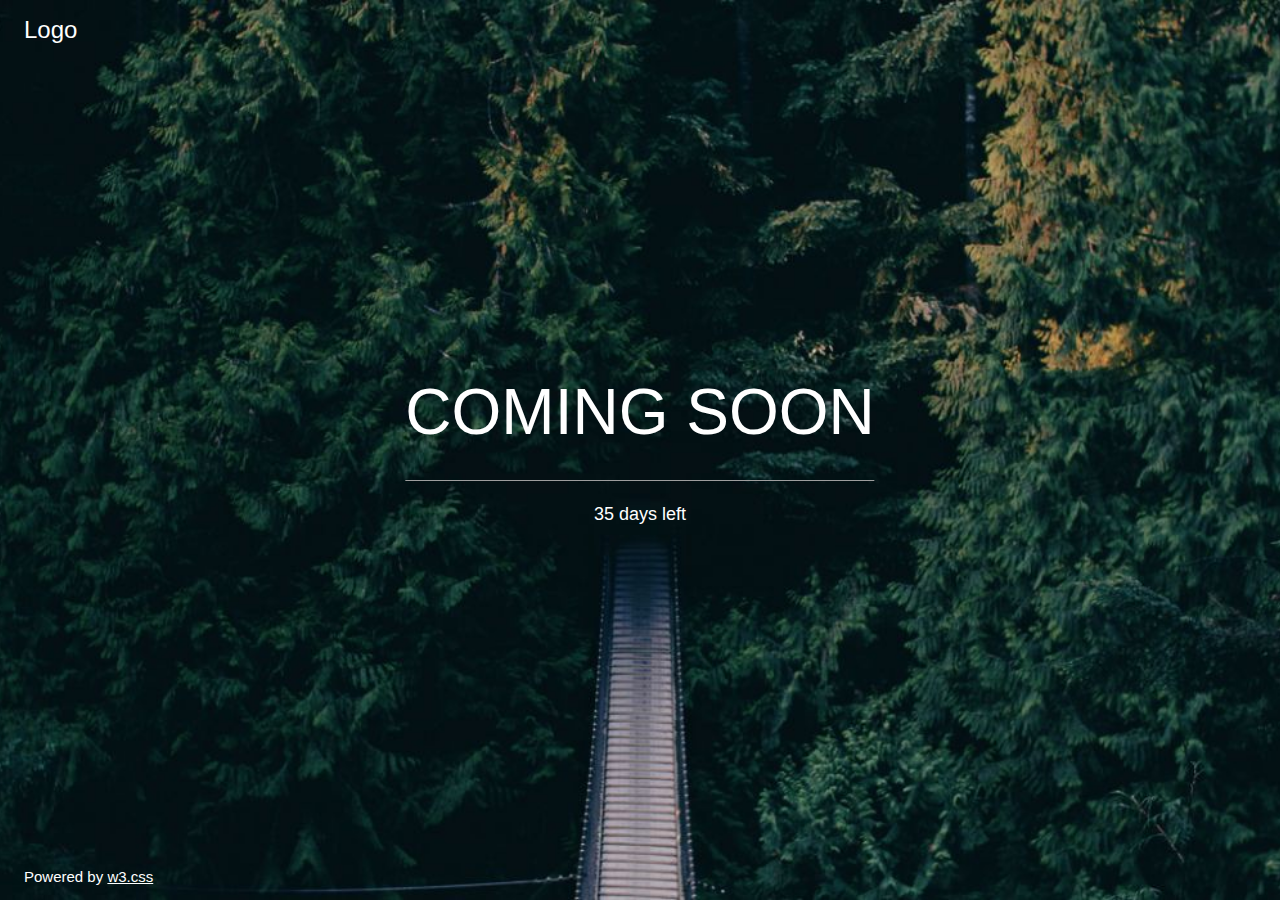
<file: Site1/index.html>
<!DOCTYPE html>
<html>
    <head>
        <title>W3.CSS Template</title>
        <meta charset="UTF-8" />
        <meta name="viewport" content="width=device-width, initial-scale=1" />
        <link rel="stylesheet" href="style.css" />
    </head>

    <body>
        <div
            class="bgimg w3-display-container w3-animate-opacity w3-text-white"
        >
            <div class="w3-display-topleft w3-padding-large w3-xlarge">
                Logo
            </div>
            <div class="w3-display-middle">
                <h1 class="w3-jumbo w3-animate-top">COMING SOON</h1>
                <hr class="w3-border-grey" />
                <p class="w3-large w3-center">35 days left</p>
            </div>
            <div class="w3-display-bottomleft w3-padding-large">
                Powered by
                <a
                    href="https://www.w3schools.com/w3css/default.asp"
                    target="_blank"
                    >w3.css</a
                >
            </div>
        </div>
    </body>
</html>
</file>
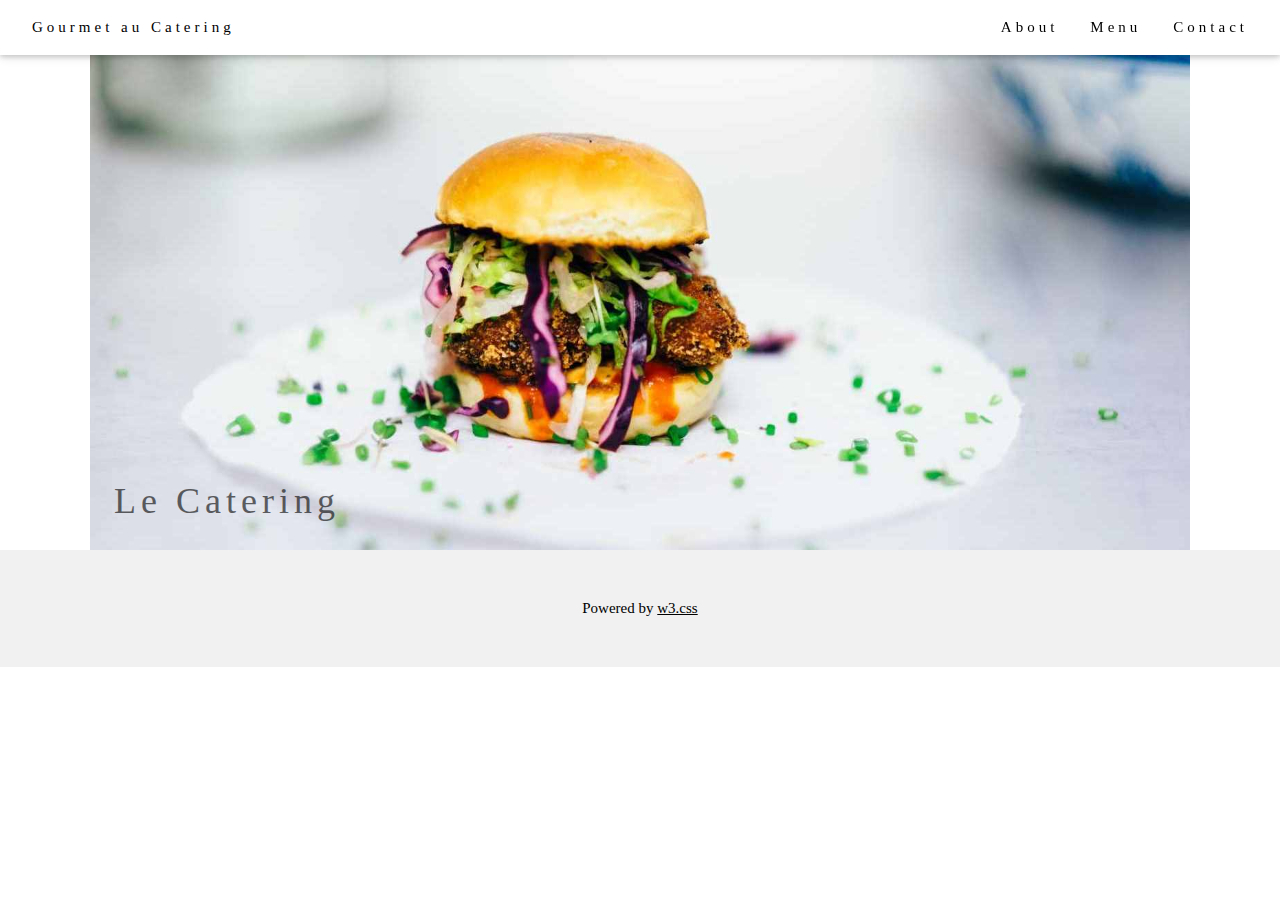
<file: Site2/index.html>
<!DOCTYPE html>
<html>
  <head>
    <title>W3.CSS Template</title>
    <meta charset="UTF-8" />
    <meta name="viewport" content="width=device-width, initial-scale=1" />
    <!-- <link rel="stylesheet" href="https://www.w3schools.com/w3css/4/w3.css"> -->
    <link rel="stylesheet" href="style.css" />
  </head>

  <body>
    <!-- Navbar (sit on top) -->
    <div class="w3-top">
      <div class="w3-bar w3-white w3-padding w3-card">
        <a href="#home" class="w3-bar-item w3-button">Gourmet au Catering</a>
        <!-- Right-sided navbar links. Hide them on small screens -->
        <div class="w3-right w3-hide-small">
          <a href="about.html" class="w3-bar-item w3-button">About</a>
          <a href="menu.html" class="w3-bar-item w3-button">Menu</a>
          <a href="contact.html" class="w3-bar-item w3-button">Contact</a>
        </div>
      </div>
    </div>

    <!-- Header -->
    <header class="w3-display-container w3-content w3-wide" id="home">
      <img
        class="w3-image"
        src="w3images/hamburger.jpg"
        alt="Hamburger Catering"
        width="1600"
        height="800"
      />
      <div class="w3-display-bottomleft w3-padding-large w3-opacity">
        <h1 class="w3-xxlarge">Le Catering</h1>
      </div>
    </header>

    <!-- Footer -->
    <footer class="w3-center w3-light-grey w3-padding-32">
      <p>
        Powered by
        <a
          href="https://www.w3schools.com/w3css/default.asp"
          title="W3.CSS"
          target="_blank"
          class="w3-hover-text-green"
          >w3.css</a
        >
      </p>
    </footer>
  </body>
</html>
</file>
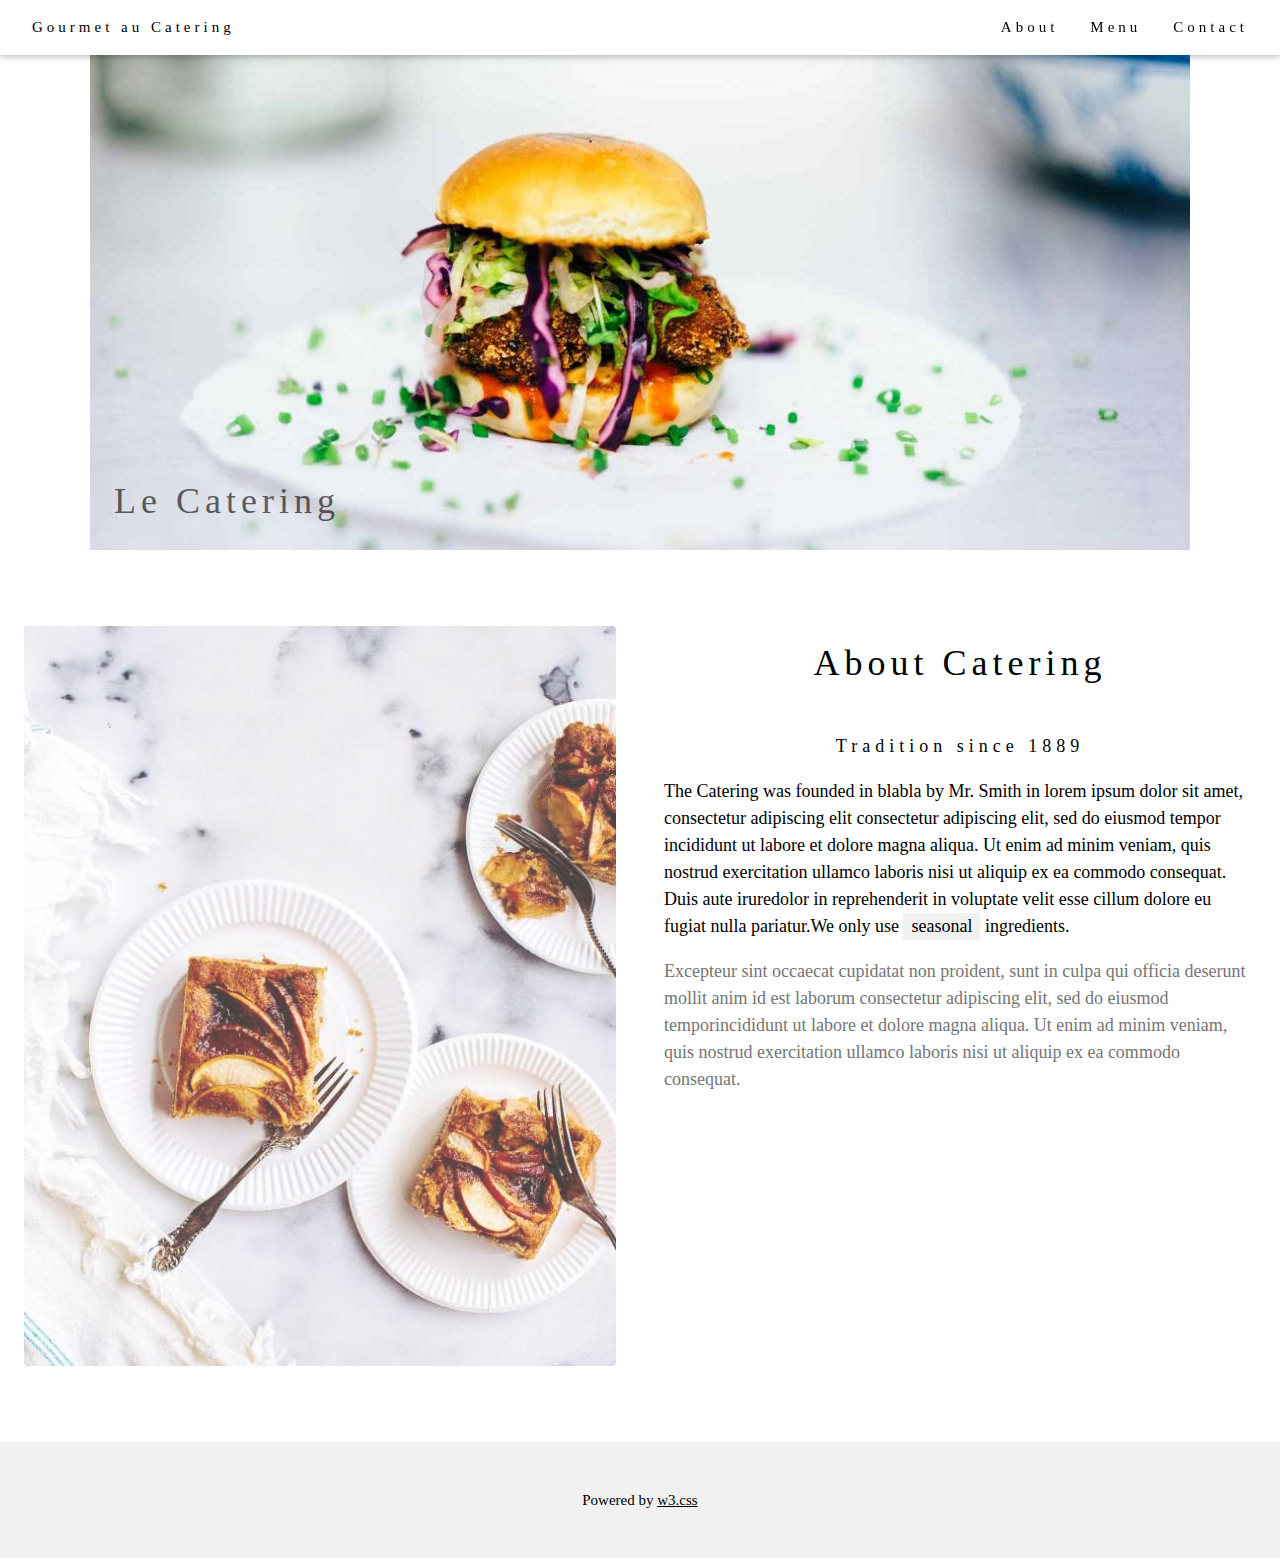
<file: Site2/about.html>
<!DOCTYPE html>
<html>
    <head>
        <title>W3.CSS Template</title>
        <meta charset="UTF-8">
        <meta name="viewport" content="width=device-width, initial-scale=1">
        <link rel="stylesheet" href="https://www.w3schools.com/w3css/4/w3.css">
        <link rel="stylesheet" href="style.css">
    </head>

    <body>
        <!-- Navbar (sit on top) -->
        <div class="w3-top">
            <div class="w3-bar w3-white w3-padding w3-card">
                <a href="#home" class="w3-bar-item w3-button">Gourmet au Catering</a>
                <!-- Right-sided navbar links. Hide them on small screens -->
                <div class="w3-right w3-hide-small">
                    <a href="about.html" class="w3-bar-item w3-button">About</a>
                    <a href="menu.html" class="w3-bar-item w3-button">Menu</a>
                    <a href="contact.html" class="w3-bar-item w3-button">Contact</a>
                </div>
            </div>
        </div>

        <!-- Header -->
        <header class="w3-display-container w3-content w3-wide" id="home">
            <img class="w3-image" src="w3images/hamburger.jpg" alt="Hamburger Catering" width="1600" height="800">
            <div class="w3-display-bottomleft w3-padding-large w3-opacity">
                <h1 class="w3-xxlarge">Le Catering</h1>
            </div>
        </header>

        <!-- About Section -->
        <div class="w3-row w3-padding-64" id="about">
            <div class="w3-col m6 w3-padding-large w3-hide-small">
                <img src="w3images/tablesetting2.jpg" class="w3-round w3-image w3-opacity-min" alt="Table Setting" width="600" height="750">
            </div>

            <div class="w3-col m6 w3-padding-large">
                <h1 class="w3-center">About Catering</h1><br>
                <h5 class="w3-center">Tradition since 1889</h5>
                <p class="w3-large">The Catering was founded in blabla by Mr. Smith in lorem ipsum dolor sit amet, consectetur adipiscing elit consectetur adipiscing elit, sed do eiusmod tempor incididunt ut labore et dolore magna aliqua. Ut enim ad minim veniam, quis nostrud exercitation ullamco laboris nisi ut aliquip ex ea commodo consequat. Duis aute iruredolor in reprehenderit in voluptate velit esse cillum dolore eu fugiat nulla pariatur.We only use <span class="w3-tag w3-light-grey">seasonal</span> ingredients.</p>
                <p class="w3-large w3-text-grey w3-hide-medium">Excepteur sint occaecat cupidatat non proident, sunt in culpa qui officia deserunt mollit anim id est laborum consectetur adipiscing elit, sed do eiusmod temporincididunt ut labore et dolore magna aliqua. Ut enim ad minim veniam, quis nostrud exercitation ullamco laboris nisi ut aliquip ex ea commodo consequat.</p>
            </div>
        </div>

        <!-- Footer -->
        <footer class="w3-center w3-light-grey w3-padding-32">
            <p>Powered by <a href="https://www.w3schools.com/w3css/default.asp" title="W3.CSS" target="_blank" class="w3-hover-text-green">w3.css</a></p>
        </footer>
    </body>
</html>
</file>
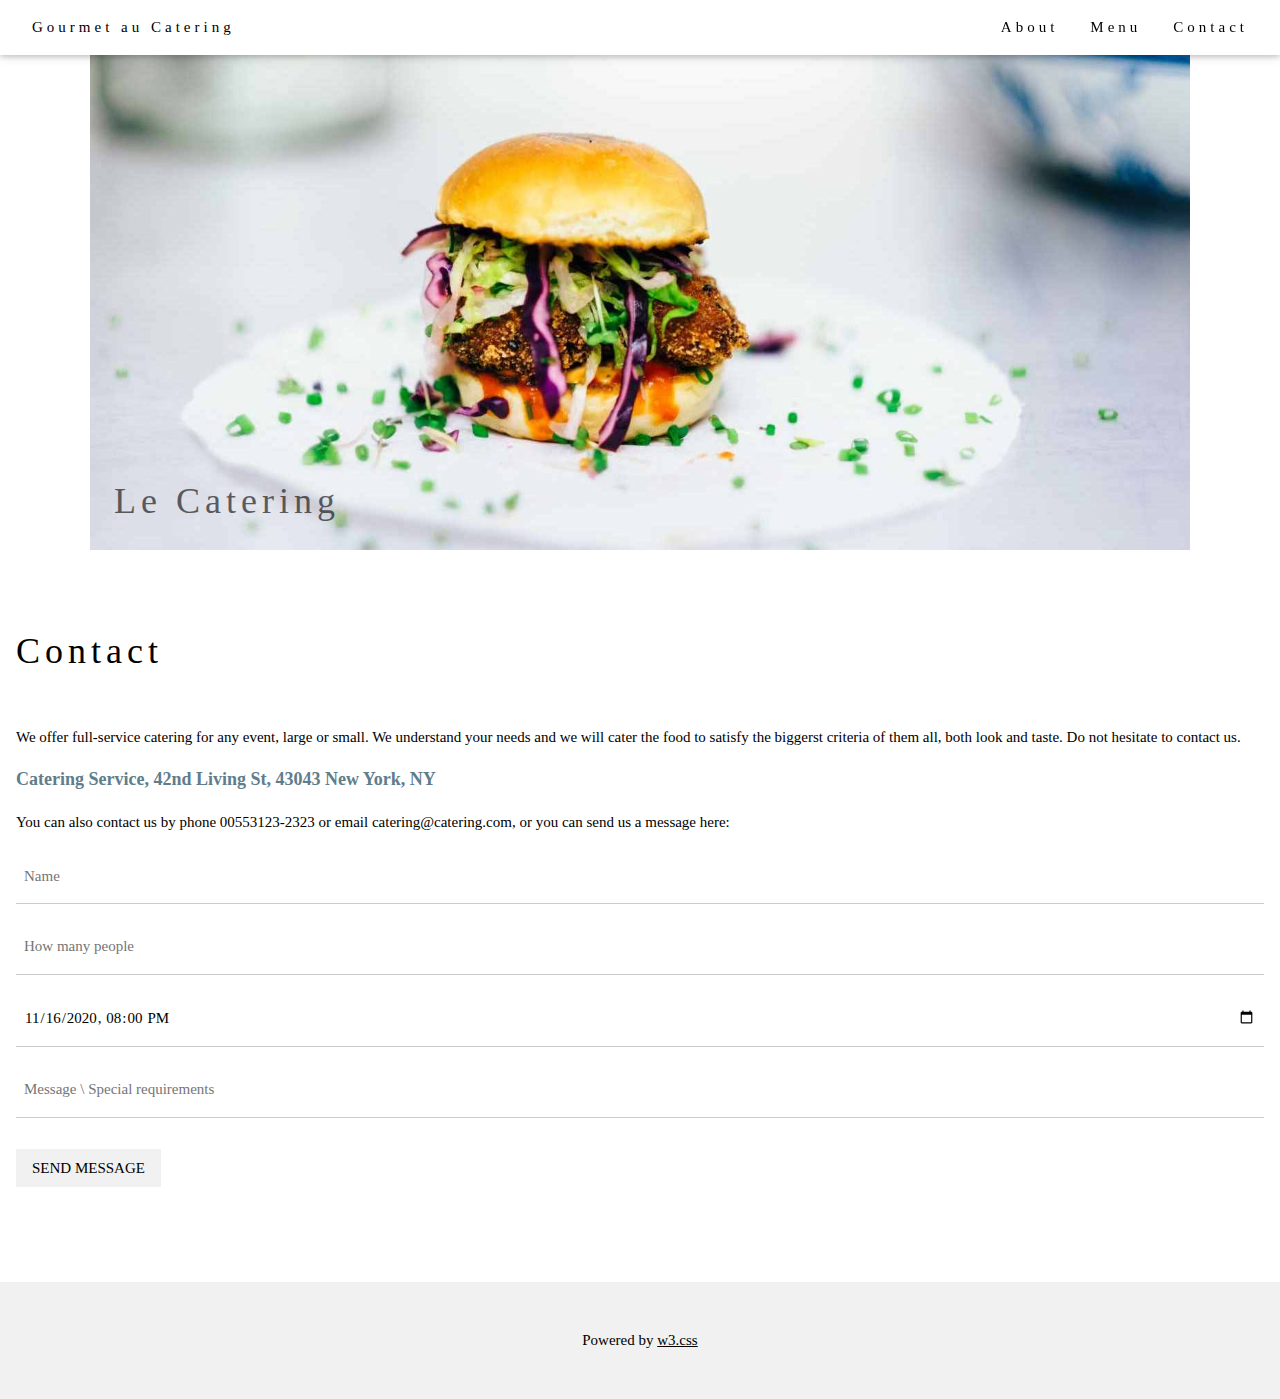
<file: Site2/contact.html>
<!DOCTYPE html>
<html>
    <head>
        <title>W3.CSS Template</title>
        <meta charset="UTF-8">
        <meta name="viewport" content="width=device-width, initial-scale=1">
        <link rel="stylesheet" href="https://www.w3schools.com/w3css/4/w3.css">
        <link rel="stylesheet" href="style.css">
    </head>

    <body>
        <!-- Navbar (sit on top) -->
        <div class="w3-top">
            <div class="w3-bar w3-white w3-padding w3-card">
                <a href="#home" class="w3-bar-item w3-button">Gourmet au Catering</a>
                <!-- Right-sided navbar links. Hide them on small screens -->
                <div class="w3-right w3-hide-small">
                    <a href="about.html" class="w3-bar-item w3-button">About</a>
                    <a href="menu.html" class="w3-bar-item w3-button">Menu</a>
                    <a href="contact.html" class="w3-bar-item w3-button">Contact</a>
                </div>
            </div>
        </div>

        <!-- Header -->
        <header class="w3-display-container w3-content w3-wide" id="home">
            <img class="w3-image" src="w3images/hamburger.jpg" alt="Hamburger Catering" width="1600" height="800">
            <div class="w3-display-bottomleft w3-padding-large w3-opacity">
                <h1 class="w3-xxlarge">Le Catering</h1>
            </div>
        </header>

        <!-- Contact Section -->
        <div class="w3-container w3-padding-64" id="contact">
            <h1>Contact</h1><br>
            <p>We offer full-service catering for any event, large or small. We understand your needs and we will cater the food to satisfy the biggerst criteria of them all, both look and taste. Do not hesitate to contact us.</p>
            <p class="w3-text-blue-grey w3-large"><b>Catering Service, 42nd Living St, 43043 New York, NY</b></p>
            <p>You can also contact us by phone 00553123-2323 or email catering@catering.com, or you can send us a message here:</p>
            <form action="/action_page.php" target="_blank">
                <p><input class="w3-input w3-padding-16" type="text" placeholder="Name" required name="Name"></p>
                <p><input class="w3-input w3-padding-16" type="number" placeholder="How many people" required name="People"></p>
                <p><input class="w3-input w3-padding-16" type="datetime-local" placeholder="Date and time" required name="date" value="2020-11-16T20:00"></p>
                <p><input class="w3-input w3-padding-16" type="text" placeholder="Message \ Special requirements" required name="Message"></p>
                <p><button class="w3-button w3-light-grey w3-section" type="submit">SEND MESSAGE</button></p>
            </form>
        </div>

        <!-- Footer -->
        <footer class="w3-center w3-light-grey w3-padding-32">
            <p>Powered by <a href="https://www.w3schools.com/w3css/default.asp" title="W3.CSS" target="_blank" class="w3-hover-text-green">w3.css</a></p>
        </footer>
    </body>
</html>
</file>
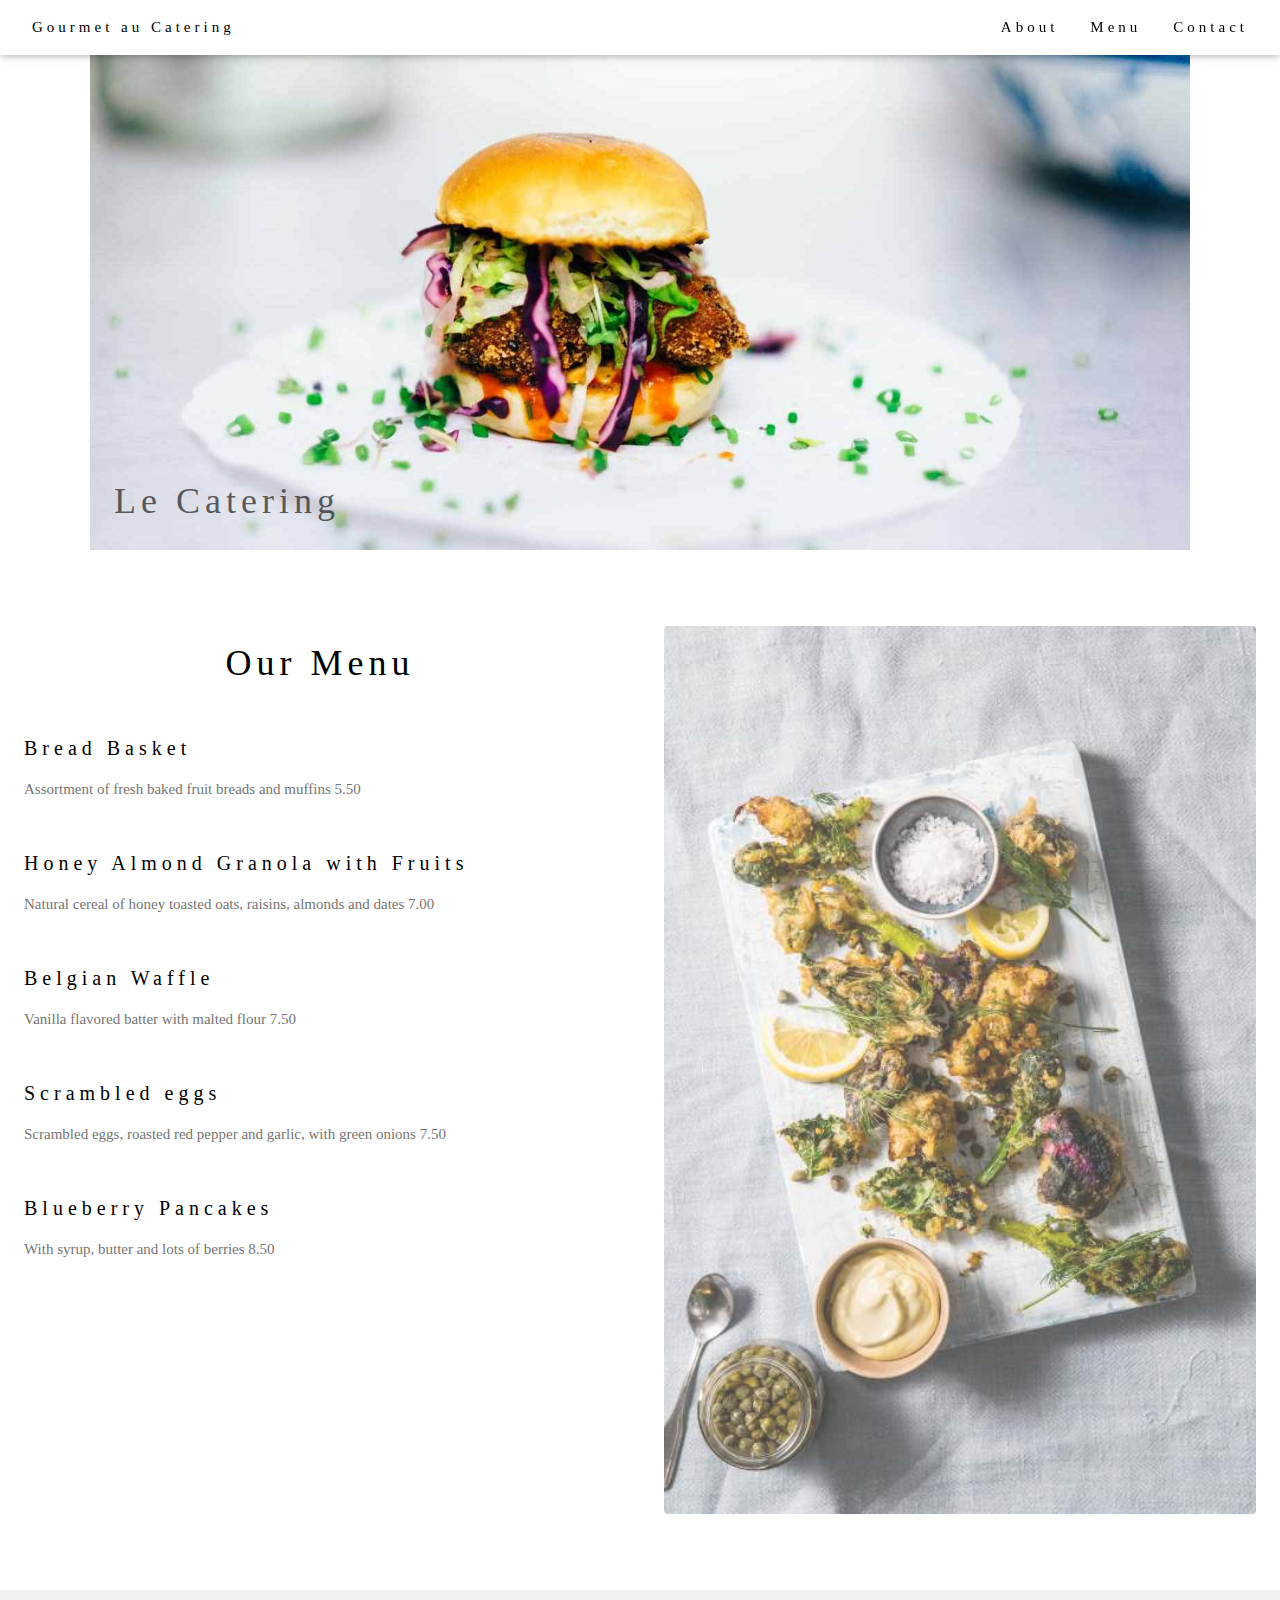
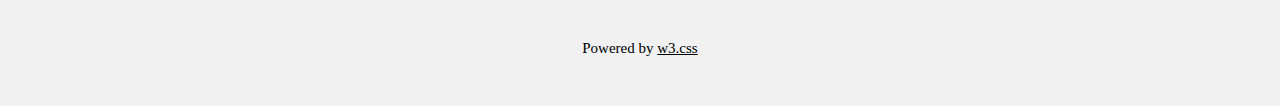
<file: Site2/menu.html>
<!DOCTYPE html>
<html>
    <head>
        <title>W3.CSS Template</title>
        <meta charset="UTF-8">
        <meta name="viewport" content="width=device-width, initial-scale=1">
        <link rel="stylesheet" href="https://www.w3schools.com/w3css/4/w3.css">
        <link rel="stylesheet" href="style.css">
    </head>

    <body>
        <!-- Navbar (sit on top) -->
        <div class="w3-top">
            <div class="w3-bar w3-white w3-padding w3-card">
                <a href="#home" class="w3-bar-item w3-button">Gourmet au Catering</a>
                <!-- Right-sided navbar links. Hide them on small screens -->
                <div class="w3-right w3-hide-small">
                    <a href="about.html" class="w3-bar-item w3-button">About</a>
                    <a href="menu.html" class="w3-bar-item w3-button">Menu</a>
                    <a href="contact.html" class="w3-bar-item w3-button">Contact</a>
                </div>
            </div>
        </div>

        <!-- Header -->
        <header class="w3-display-container w3-content w3-wide" id="home">
            <img class="w3-image" src="w3images/hamburger.jpg" alt="Hamburger Catering" width="1600" height="800">
            <div class="w3-display-bottomleft w3-padding-large w3-opacity">
                <h1 class="w3-xxlarge">Le Catering</h1>
            </div>
        </header>

        <!-- Menu Section -->
        <div class="w3-row w3-padding-64" id="menu">
            <div class="w3-col l6 w3-padding-large">
                <h1 class="w3-center">Our Menu</h1><br>
                <h4>Bread Basket</h4>
                <p class="w3-text-grey">Assortment of fresh baked fruit breads and muffins 5.50</p><br>
                    
                <h4>Honey Almond Granola with Fruits</h4>
                <p class="w3-text-grey">Natural cereal of honey toasted oats, raisins, almonds and dates 7.00</p><br>
                    
                <h4>Belgian Waffle</h4>
                <p class="w3-text-grey">Vanilla flavored batter with malted flour 7.50</p><br>
                    
                <h4>Scrambled eggs</h4>
                <p class="w3-text-grey">Scrambled eggs, roasted red pepper and garlic, with green onions 7.50</p><br>
                    
                <h4>Blueberry Pancakes</h4>
                <p class="w3-text-grey">With syrup, butter and lots of berries 8.50</p>    
            </div>
                    
            <div class="w3-col l6 w3-padding-large">
                <img src="w3images/tablesetting.jpg" class="w3-round w3-image w3-opacity-min" alt="Menu">
            </div>
        </div>

        <!-- Footer -->
        <footer class="w3-center w3-light-grey w3-padding-32">
            <p>Powered by <a href="https://www.w3schools.com/w3css/default.asp" title="W3.CSS" target="_blank" class="w3-hover-text-green">w3.css</a></p>
        </footer>

    </body>
</html>
</file>
<file: Site1/style.css>
body,
h1 {
    font-family: "Raleway", sans-serif;
}

body,
html {
    height: 100%;
}

.bgimg {
    background-image: url("w3images/forestbridge.jpg");
    min-height: 100%;
    background-position: center;
    background-size: cover;
}

/* W3.CSS 4.15 December 2020 by Jan Egil and Borge Refsnes */
html {
    box-sizing: border-box;
}
*,
*:before,
*:after {
    box-sizing: inherit;
}
/* Extract from normalize.css by Nicolas Gallagher and Jonathan Neal git.io/normalize */
html {
    -ms-text-size-adjust: 100%;
    -webkit-text-size-adjust: 100%;
}
body {
    margin: 0;
}
article,
aside,
details,
figcaption,
figure,
footer,
header,
main,
menu,
nav,
section {
    display: block;
}
summary {
    display: list-item;
}
audio,
canvas,
progress,
video {
    display: inline-block;
}
progress {
    vertical-align: baseline;
}
audio:not([controls]) {
    display: none;
    height: 0;
}
[hidden],
template {
    display: none;
}
a {
    background-color: transparent;
}
a:active,
a:hover {
    outline-width: 0;
}
abbr[title] {
    border-bottom: none;
    text-decoration: underline;
    text-decoration: underline dotted;
}
b,
strong {
    font-weight: bolder;
}
dfn {
    font-style: italic;
}
mark {
    background: #ff0;
    color: #000;
}
small {
    font-size: 80%;
}
sub,
sup {
    font-size: 75%;
    line-height: 0;
    position: relative;
    vertical-align: baseline;
}
sub {
    bottom: -0.25em;
}
sup {
    top: -0.5em;
}
figure {
    margin: 1em 40px;
}
img {
    border-style: none;
}
code,
kbd,
pre,
samp {
    font-family: monospace, monospace;
    font-size: 1em;
}
hr {
    box-sizing: content-box;
    height: 0;
    overflow: visible;
}
button,
input,
select,
textarea,
optgroup {
    font: inherit;
    margin: 0;
}
optgroup {
    font-weight: bold;
}
button,
input {
    overflow: visible;
}
button,
select {
    text-transform: none;
}
button,
[type="button"],
[type="reset"],
[type="submit"] {
    -webkit-appearance: button;
}
button::-moz-focus-inner,
[type="button"]::-moz-focus-inner,
[type="reset"]::-moz-focus-inner,
[type="submit"]::-moz-focus-inner {
    border-style: none;
    padding: 0;
}
button:-moz-focusring,
[type="button"]:-moz-focusring,
[type="reset"]:-moz-focusring,
[type="submit"]:-moz-focusring {
    outline: 1px dotted ButtonText;
}
fieldset {
    border: 1px solid #c0c0c0;
    margin: 0 2px;
    padding: 0.35em 0.625em 0.75em;
}
legend {
    color: inherit;
    display: table;
    max-width: 100%;
    padding: 0;
    white-space: normal;
}
textarea {
    overflow: auto;
}
[type="checkbox"],
[type="radio"] {
    padding: 0;
}
[type="number"]::-webkit-inner-spin-button,
[type="number"]::-webkit-outer-spin-button {
    height: auto;
}
[type="search"] {
    -webkit-appearance: textfield;
    outline-offset: -2px;
}
[type="search"]::-webkit-search-decoration {
    -webkit-appearance: none;
}
::-webkit-file-upload-button {
    -webkit-appearance: button;
    font: inherit;
}
/* End extract */
html,
body {
    font-family: Verdana, sans-serif;
    font-size: 15px;
    line-height: 1.5;
}
html {
    overflow-x: hidden;
}
h1 {
    font-size: 36px;
}
h2 {
    font-size: 30px;
}
h3 {
    font-size: 24px;
}
h4 {
    font-size: 20px;
}
h5 {
    font-size: 18px;
}
h6 {
    font-size: 16px;
}
.w3-serif {
    font-family: serif;
}
.w3-sans-serif {
    font-family: sans-serif;
}
.w3-cursive {
    font-family: cursive;
}
.w3-monospace {
    font-family: monospace;
}
h1,
h2,
h3,
h4,
h5,
h6 {
    font-family: "Segoe UI", Arial, sans-serif;
    font-weight: 400;
    margin: 10px 0;
}
.w3-wide {
    letter-spacing: 4px;
}
hr {
    border: 0;
    border-top: 1px solid #eee;
    margin: 20px 0;
}
.w3-image {
    max-width: 100%;
    height: auto;
}
img {
    vertical-align: middle;
}
a {
    color: inherit;
}
.w3-table,
.w3-table-all {
    border-collapse: collapse;
    border-spacing: 0;
    width: 100%;
    display: table;
}
.w3-table-all {
    border: 1px solid #ccc;
}
.w3-bordered tr,
.w3-table-all tr {
    border-bottom: 1px solid #ddd;
}
.w3-striped tbody tr:nth-child(even) {
    background-color: #f1f1f1;
}
.w3-table-all tr:nth-child(odd) {
    background-color: #fff;
}
.w3-table-all tr:nth-child(even) {
    background-color: #f1f1f1;
}
.w3-hoverable tbody tr:hover,
.w3-ul.w3-hoverable li:hover {
    background-color: #ccc;
}
.w3-centered tr th,
.w3-centered tr td {
    text-align: center;
}
.w3-table td,
.w3-table th,
.w3-table-all td,
.w3-table-all th {
    padding: 8px 8px;
    display: table-cell;
    text-align: left;
    vertical-align: top;
}
.w3-table th:first-child,
.w3-table td:first-child,
.w3-table-all th:first-child,
.w3-table-all td:first-child {
    padding-left: 16px;
}
.w3-btn,
.w3-button {
    border: none;
    display: inline-block;
    padding: 8px 16px;
    vertical-align: middle;
    overflow: hidden;
    text-decoration: none;
    color: inherit;
    background-color: inherit;
    text-align: center;
    cursor: pointer;
    white-space: nowrap;
}
.w3-btn:hover {
    box-shadow: 0 8px 16px 0 rgba(0, 0, 0, 0.2),
        0 6px 20px 0 rgba(0, 0, 0, 0.19);
}
.w3-btn,
.w3-button {
    -webkit-touch-callout: none;
    -webkit-user-select: none;
    -khtml-user-select: none;
    -moz-user-select: none;
    -ms-user-select: none;
    user-select: none;
}
.w3-disabled,
.w3-btn:disabled,
.w3-button:disabled {
    cursor: not-allowed;
    opacity: 0.3;
}
.w3-disabled *,
:disabled * {
    pointer-events: none;
}
.w3-btn.w3-disabled:hover,
.w3-btn:disabled:hover {
    box-shadow: none;
}
.w3-badge,
.w3-tag {
    background-color: #000;
    color: #fff;
    display: inline-block;
    padding-left: 8px;
    padding-right: 8px;
    text-align: center;
}
.w3-badge {
    border-radius: 50%;
}
.w3-ul {
    list-style-type: none;
    padding: 0;
    margin: 0;
}
.w3-ul li {
    padding: 8px 16px;
    border-bottom: 1px solid #ddd;
}
.w3-ul li:last-child {
    border-bottom: none;
}
.w3-tooltip,
.w3-display-container {
    position: relative;
}
.w3-tooltip .w3-text {
    display: none;
}
.w3-tooltip:hover .w3-text {
    display: inline-block;
}
.w3-ripple:active {
    opacity: 0.5;
}
.w3-ripple {
    transition: opacity 0s;
}
.w3-input {
    padding: 8px;
    display: block;
    border: none;
    border-bottom: 1px solid #ccc;
    width: 100%;
}
.w3-select {
    padding: 9px 0;
    width: 100%;
    border: none;
    border-bottom: 1px solid #ccc;
}
.w3-dropdown-click,
.w3-dropdown-hover {
    position: relative;
    display: inline-block;
    cursor: pointer;
}
.w3-dropdown-hover:hover .w3-dropdown-content {
    display: block;
}
.w3-dropdown-hover:first-child,
.w3-dropdown-click:hover {
    background-color: #ccc;
    color: #000;
}
.w3-dropdown-hover:hover > .w3-button:first-child,
.w3-dropdown-click:hover > .w3-button:first-child {
    background-color: #ccc;
    color: #000;
}
.w3-dropdown-content {
    cursor: auto;
    color: #000;
    background-color: #fff;
    display: none;
    position: absolute;
    min-width: 160px;
    margin: 0;
    padding: 0;
    z-index: 1;
}
.w3-check,
.w3-radio {
    width: 24px;
    height: 24px;
    position: relative;
    top: 6px;
}
.w3-sidebar {
    height: 100%;
    width: 200px;
    background-color: #fff;
    position: fixed !important;
    z-index: 1;
    overflow: auto;
}
.w3-bar-block .w3-dropdown-hover,
.w3-bar-block .w3-dropdown-click {
    width: 100%;
}
.w3-bar-block .w3-dropdown-hover .w3-dropdown-content,
.w3-bar-block .w3-dropdown-click .w3-dropdown-content {
    min-width: 100%;
}
.w3-bar-block .w3-dropdown-hover .w3-button,
.w3-bar-block .w3-dropdown-click .w3-button {
    width: 100%;
    text-align: left;
    padding: 8px 16px;
}
.w3-main,
#main {
    transition: margin-left 0.4s;
}
.w3-modal {
    z-index: 3;
    display: none;
    padding-top: 100px;
    position: fixed;
    left: 0;
    top: 0;
    width: 100%;
    height: 100%;
    overflow: auto;
    background-color: rgb(0, 0, 0);
    background-color: rgba(0, 0, 0, 0.4);
}
.w3-modal-content {
    margin: auto;
    background-color: #fff;
    position: relative;
    padding: 0;
    outline: 0;
    width: 600px;
}
.w3-bar {
    width: 100%;
    overflow: hidden;
}
.w3-center .w3-bar {
    display: inline-block;
    width: auto;
}
.w3-bar .w3-bar-item {
    padding: 8px 16px;
    float: left;
    width: auto;
    border: none;
    display: block;
    outline: 0;
}
.w3-bar .w3-dropdown-hover,
.w3-bar .w3-dropdown-click {
    position: static;
    float: left;
}
.w3-bar .w3-button {
    white-space: normal;
}
.w3-bar-block .w3-bar-item {
    width: 100%;
    display: block;
    padding: 8px 16px;
    text-align: left;
    border: none;
    white-space: normal;
    float: none;
    outline: 0;
}
.w3-bar-block.w3-center .w3-bar-item {
    text-align: center;
}
.w3-block {
    display: block;
    width: 100%;
}
.w3-responsive {
    display: block;
    overflow-x: auto;
}
.w3-container:after,
.w3-container:before,
.w3-panel:after,
.w3-panel:before,
.w3-row:after,
.w3-row:before,
.w3-row-padding:after,
.w3-row-padding:before,
.w3-cell-row:before,
.w3-cell-row:after,
.w3-clear:after,
.w3-clear:before,
.w3-bar:before,
.w3-bar:after {
    content: "";
    display: table;
    clear: both;
}
.w3-col,
.w3-half,
.w3-third,
.w3-twothird,
.w3-threequarter,
.w3-quarter {
    float: left;
    width: 100%;
}
.w3-col.s1 {
    width: 8.33333%;
}
.w3-col.s2 {
    width: 16.66666%;
}
.w3-col.s3 {
    width: 24.99999%;
}
.w3-col.s4 {
    width: 33.33333%;
}
.w3-col.s5 {
    width: 41.66666%;
}
.w3-col.s6 {
    width: 49.99999%;
}
.w3-col.s7 {
    width: 58.33333%;
}
.w3-col.s8 {
    width: 66.66666%;
}
.w3-col.s9 {
    width: 74.99999%;
}
.w3-col.s10 {
    width: 83.33333%;
}
.w3-col.s11 {
    width: 91.66666%;
}
.w3-col.s12 {
    width: 99.99999%;
}
@media (min-width: 601px) {
    .w3-col.m1 {
        width: 8.33333%;
    }
    .w3-col.m2 {
        width: 16.66666%;
    }
    .w3-col.m3,
    .w3-quarter {
        width: 24.99999%;
    }
    .w3-col.m4,
    .w3-third {
        width: 33.33333%;
    }
    .w3-col.m5 {
        width: 41.66666%;
    }
    .w3-col.m6,
    .w3-half {
        width: 49.99999%;
    }
    .w3-col.m7 {
        width: 58.33333%;
    }
    .w3-col.m8,
    .w3-twothird {
        width: 66.66666%;
    }
    .w3-col.m9,
    .w3-threequarter {
        width: 74.99999%;
    }
    .w3-col.m10 {
        width: 83.33333%;
    }
    .w3-col.m11 {
        width: 91.66666%;
    }
    .w3-col.m12 {
        width: 99.99999%;
    }
}
@media (min-width: 993px) {
    .w3-col.l1 {
        width: 8.33333%;
    }
    .w3-col.l2 {
        width: 16.66666%;
    }
    .w3-col.l3 {
        width: 24.99999%;
    }
    .w3-col.l4 {
        width: 33.33333%;
    }
    .w3-col.l5 {
        width: 41.66666%;
    }
    .w3-col.l6 {
        width: 49.99999%;
    }
    .w3-col.l7 {
        width: 58.33333%;
    }
    .w3-col.l8 {
        width: 66.66666%;
    }
    .w3-col.l9 {
        width: 74.99999%;
    }
    .w3-col.l10 {
        width: 83.33333%;
    }
    .w3-col.l11 {
        width: 91.66666%;
    }
    .w3-col.l12 {
        width: 99.99999%;
    }
}
.w3-rest {
    overflow: hidden;
}
.w3-stretch {
    margin-left: -16px;
    margin-right: -16px;
}
.w3-content,
.w3-auto {
    margin-left: auto;
    margin-right: auto;
}
.w3-content {
    max-width: 980px;
}
.w3-auto {
    max-width: 1140px;
}
.w3-cell-row {
    display: table;
    width: 100%;
}
.w3-cell {
    display: table-cell;
}
.w3-cell-top {
    vertical-align: top;
}
.w3-cell-middle {
    vertical-align: middle;
}
.w3-cell-bottom {
    vertical-align: bottom;
}
.w3-hide {
    display: none !important;
}
.w3-show-block,
.w3-show {
    display: block !important;
}
.w3-show-inline-block {
    display: inline-block !important;
}
@media (max-width: 1205px) {
    .w3-auto {
        max-width: 95%;
    }
}
@media (max-width: 600px) {
    .w3-modal-content {
        margin: 0 10px;
        width: auto !important;
    }
    .w3-modal {
        padding-top: 30px;
    }
    .w3-dropdown-hover.w3-mobile .w3-dropdown-content,
    .w3-dropdown-click.w3-mobile .w3-dropdown-content {
        position: relative;
    }
    .w3-hide-small {
        display: none !important;
    }
    .w3-mobile {
        display: block;
        width: 100% !important;
    }
    .w3-bar-item.w3-mobile,
    .w3-dropdown-hover.w3-mobile,
    .w3-dropdown-click.w3-mobile {
        text-align: center;
    }
    .w3-dropdown-hover.w3-mobile,
    .w3-dropdown-hover.w3-mobile .w3-btn,
    .w3-dropdown-hover.w3-mobile .w3-button,
    .w3-dropdown-click.w3-mobile,
    .w3-dropdown-click.w3-mobile .w3-btn,
    .w3-dropdown-click.w3-mobile .w3-button {
        width: 100%;
    }
}
@media (max-width: 768px) {
    .w3-modal-content {
        width: 500px;
    }
    .w3-modal {
        padding-top: 50px;
    }
}
@media (min-width: 993px) {
    .w3-modal-content {
        width: 900px;
    }
    .w3-hide-large {
        display: none !important;
    }
    .w3-sidebar.w3-collapse {
        display: block !important;
    }
}
@media (max-width: 992px) and (min-width: 601px) {
    .w3-hide-medium {
        display: none !important;
    }
}
@media (max-width: 992px) {
    .w3-sidebar.w3-collapse {
        display: none;
    }
    .w3-main {
        margin-left: 0 !important;
        margin-right: 0 !important;
    }
    .w3-auto {
        max-width: 100%;
    }
}
.w3-top,
.w3-bottom {
    position: fixed;
    width: 100%;
    z-index: 1;
}
.w3-top {
    top: 0;
}
.w3-bottom {
    bottom: 0;
}
.w3-overlay {
    position: fixed;
    display: none;
    width: 100%;
    height: 100%;
    top: 0;
    left: 0;
    right: 0;
    bottom: 0;
    background-color: rgba(0, 0, 0, 0.5);
    z-index: 2;
}
.w3-display-topleft {
    position: absolute;
    left: 0;
    top: 0;
}
.w3-display-topright {
    position: absolute;
    right: 0;
    top: 0;
}
.w3-display-bottomleft {
    position: absolute;
    left: 0;
    bottom: 0;
}
.w3-display-bottomright {
    position: absolute;
    right: 0;
    bottom: 0;
}
.w3-display-middle {
    position: absolute;
    top: 50%;
    left: 50%;
    transform: translate(-50%, -50%);
    -ms-transform: translate(-50%, -50%);
}
.w3-display-left {
    position: absolute;
    top: 50%;
    left: 0%;
    transform: translate(0%, -50%);
    -ms-transform: translate(-0%, -50%);
}
.w3-display-right {
    position: absolute;
    top: 50%;
    right: 0%;
    transform: translate(0%, -50%);
    -ms-transform: translate(0%, -50%);
}
.w3-display-topmiddle {
    position: absolute;
    left: 50%;
    top: 0;
    transform: translate(-50%, 0%);
    -ms-transform: translate(-50%, 0%);
}
.w3-display-bottommiddle {
    position: absolute;
    left: 50%;
    bottom: 0;
    transform: translate(-50%, 0%);
    -ms-transform: translate(-50%, 0%);
}
.w3-display-container:hover .w3-display-hover {
    display: block;
}
.w3-display-container:hover span.w3-display-hover {
    display: inline-block;
}
.w3-display-hover {
    display: none;
}
.w3-display-position {
    position: absolute;
}
.w3-circle {
    border-radius: 50%;
}
.w3-round-small {
    border-radius: 2px;
}
.w3-round,
.w3-round-medium {
    border-radius: 4px;
}
.w3-round-large {
    border-radius: 8px;
}
.w3-round-xlarge {
    border-radius: 16px;
}
.w3-round-xxlarge {
    border-radius: 32px;
}
.w3-row-padding,
.w3-row-padding > .w3-half,
.w3-row-padding > .w3-third,
.w3-row-padding > .w3-twothird,
.w3-row-padding > .w3-threequarter,
.w3-row-padding > .w3-quarter,
.w3-row-padding > .w3-col {
    padding: 0 8px;
}
.w3-container,
.w3-panel {
    padding: 0.01em 16px;
}
.w3-panel {
    margin-top: 16px;
    margin-bottom: 16px;
}
.w3-code,
.w3-codespan {
    font-family: Consolas, "courier new";
    font-size: 16px;
}
.w3-code {
    width: auto;
    background-color: #fff;
    padding: 8px 12px;
    border-left: 4px solid #4caf50;
    word-wrap: break-word;
}
.w3-codespan {
    color: crimson;
    background-color: #f1f1f1;
    padding-left: 4px;
    padding-right: 4px;
    font-size: 110%;
}
.w3-card,
.w3-card-2 {
    box-shadow: 0 2px 5px 0 rgba(0, 0, 0, 0.16),
        0 2px 10px 0 rgba(0, 0, 0, 0.12);
}
.w3-card-4,
.w3-hover-shadow:hover {
    box-shadow: 0 4px 10px 0 rgba(0, 0, 0, 0.2),
        0 4px 20px 0 rgba(0, 0, 0, 0.19);
}
.w3-spin {
    animation: w3-spin 2s infinite linear;
}
@keyframes w3-spin {
    0% {
        transform: rotate(0deg);
    }
    100% {
        transform: rotate(359deg);
    }
}
.w3-animate-fading {
    animation: fading 10s infinite;
}
@keyframes fading {
    0% {
        opacity: 0;
    }
    50% {
        opacity: 1;
    }
    100% {
        opacity: 0;
    }
}
.w3-animate-opacity {
    animation: opac 0.8s;
}
@keyframes opac {
    from {
        opacity: 0;
    }
    to {
        opacity: 1;
    }
}
.w3-animate-top {
    position: relative;
    animation: animatetop 0.4s;
}
@keyframes animatetop {
    from {
        top: -300px;
        opacity: 0;
    }
    to {
        top: 0;
        opacity: 1;
    }
}
.w3-animate-left {
    position: relative;
    animation: animateleft 0.4s;
}
@keyframes animateleft {
    from {
        left: -300px;
        opacity: 0;
    }
    to {
        left: 0;
        opacity: 1;
    }
}
.w3-animate-right {
    position: relative;
    animation: animateright 0.4s;
}
@keyframes animateright {
    from {
        right: -300px;
        opacity: 0;
    }
    to {
        right: 0;
        opacity: 1;
    }
}
.w3-animate-bottom {
    position: relative;
    animation: animatebottom 0.4s;
}
@keyframes animatebottom {
    from {
        bottom: -300px;
        opacity: 0;
    }
    to {
        bottom: 0;
        opacity: 1;
    }
}
.w3-animate-zoom {
    animation: animatezoom 0.6s;
}
@keyframes animatezoom {
    from {
        transform: scale(0);
    }
    to {
        transform: scale(1);
    }
}
.w3-animate-input {
    transition: width 0.4s ease-in-out;
}
.w3-animate-input:focus {
    width: 100% !important;
}
.w3-opacity,
.w3-hover-opacity:hover {
    opacity: 0.6;
}
.w3-opacity-off,
.w3-hover-opacity-off:hover {
    opacity: 1;
}
.w3-opacity-max {
    opacity: 0.25;
}
.w3-opacity-min {
    opacity: 0.75;
}
.w3-greyscale-max,
.w3-grayscale-max,
.w3-hover-greyscale:hover,
.w3-hover-grayscale:hover {
    filter: grayscale(100%);
}
.w3-greyscale,
.w3-grayscale {
    filter: grayscale(75%);
}
.w3-greyscale-min,
.w3-grayscale-min {
    filter: grayscale(50%);
}
.w3-sepia {
    filter: sepia(75%);
}
.w3-sepia-max,
.w3-hover-sepia:hover {
    filter: sepia(100%);
}
.w3-sepia-min {
    filter: sepia(50%);
}
.w3-tiny {
    font-size: 10px !important;
}
.w3-small {
    font-size: 12px !important;
}
.w3-medium {
    font-size: 15px !important;
}
.w3-large {
    font-size: 18px !important;
}
.w3-xlarge {
    font-size: 24px !important;
}
.w3-xxlarge {
    font-size: 36px !important;
}
.w3-xxxlarge {
    font-size: 48px !important;
}
.w3-jumbo {
    font-size: 64px !important;
}
.w3-left-align {
    text-align: left !important;
}
.w3-right-align {
    text-align: right !important;
}
.w3-justify {
    text-align: justify !important;
}
.w3-center {
    text-align: center !important;
}
.w3-border-0 {
    border: 0 !important;
}
.w3-border {
    border: 1px solid #ccc !important;
}
.w3-border-top {
    border-top: 1px solid #ccc !important;
}
.w3-border-bottom {
    border-bottom: 1px solid #ccc !important;
}
.w3-border-left {
    border-left: 1px solid #ccc !important;
}
.w3-border-right {
    border-right: 1px solid #ccc !important;
}
.w3-topbar {
    border-top: 6px solid #ccc !important;
}
.w3-bottombar {
    border-bottom: 6px solid #ccc !important;
}
.w3-leftbar {
    border-left: 6px solid #ccc !important;
}
.w3-rightbar {
    border-right: 6px solid #ccc !important;
}
.w3-section,
.w3-code {
    margin-top: 16px !important;
    margin-bottom: 16px !important;
}
.w3-margin {
    margin: 16px !important;
}
.w3-margin-top {
    margin-top: 16px !important;
}
.w3-margin-bottom {
    margin-bottom: 16px !important;
}
.w3-margin-left {
    margin-left: 16px !important;
}
.w3-margin-right {
    margin-right: 16px !important;
}
.w3-padding-small {
    padding: 4px 8px !important;
}
.w3-padding {
    padding: 8px 16px !important;
}
.w3-padding-large {
    padding: 12px 24px !important;
}
.w3-padding-16 {
    padding-top: 16px !important;
    padding-bottom: 16px !important;
}
.w3-padding-24 {
    padding-top: 24px !important;
    padding-bottom: 24px !important;
}
.w3-padding-32 {
    padding-top: 32px !important;
    padding-bottom: 32px !important;
}
.w3-padding-48 {
    padding-top: 48px !important;
    padding-bottom: 48px !important;
}
.w3-padding-64 {
    padding-top: 64px !important;
    padding-bottom: 64px !important;
}
.w3-padding-top-64 {
    padding-top: 64px !important;
}
.w3-padding-top-48 {
    padding-top: 48px !important;
}
.w3-padding-top-32 {
    padding-top: 32px !important;
}
.w3-padding-top-24 {
    padding-top: 24px !important;
}
.w3-left {
    float: left !important;
}
.w3-right {
    float: right !important;
}
.w3-button:hover {
    color: #000 !important;
    background-color: #ccc !important;
}
.w3-transparent,
.w3-hover-none:hover {
    background-color: transparent !important;
}
.w3-hover-none:hover {
    box-shadow: none !important;
}
/* Colors */
.w3-amber,
.w3-hover-amber:hover {
    color: #000 !important;
    background-color: #ffc107 !important;
}
.w3-aqua,
.w3-hover-aqua:hover {
    color: #000 !important;
    background-color: #00ffff !important;
}
.w3-blue,
.w3-hover-blue:hover {
    color: #fff !important;
    background-color: #2196f3 !important;
}
.w3-light-blue,
.w3-hover-light-blue:hover {
    color: #000 !important;
    background-color: #87ceeb !important;
}
.w3-brown,
.w3-hover-brown:hover {
    color: #fff !important;
    background-color: #795548 !important;
}
.w3-cyan,
.w3-hover-cyan:hover {
    color: #000 !important;
    background-color: #00bcd4 !important;
}
.w3-blue-grey,
.w3-hover-blue-grey:hover,
.w3-blue-gray,
.w3-hover-blue-gray:hover {
    color: #fff !important;
    background-color: #607d8b !important;
}
.w3-green,
.w3-hover-green:hover {
    color: #fff !important;
    background-color: #4caf50 !important;
}
.w3-light-green,
.w3-hover-light-green:hover {
    color: #000 !important;
    background-color: #8bc34a !important;
}
.w3-indigo,
.w3-hover-indigo:hover {
    color: #fff !important;
    background-color: #3f51b5 !important;
}
.w3-khaki,
.w3-hover-khaki:hover {
    color: #000 !important;
    background-color: #f0e68c !important;
}
.w3-lime,
.w3-hover-lime:hover {
    color: #000 !important;
    background-color: #cddc39 !important;
}
.w3-orange,
.w3-hover-orange:hover {
    color: #000 !important;
    background-color: #ff9800 !important;
}
.w3-deep-orange,
.w3-hover-deep-orange:hover {
    color: #fff !important;
    background-color: #ff5722 !important;
}
.w3-pink,
.w3-hover-pink:hover {
    color: #fff !important;
    background-color: #e91e63 !important;
}
.w3-purple,
.w3-hover-purple:hover {
    color: #fff !important;
    background-color: #9c27b0 !important;
}
.w3-deep-purple,
.w3-hover-deep-purple:hover {
    color: #fff !important;
    background-color: #673ab7 !important;
}
.w3-red,
.w3-hover-red:hover {
    color: #fff !important;
    background-color: #f44336 !important;
}
.w3-sand,
.w3-hover-sand:hover {
    color: #000 !important;
    background-color: #fdf5e6 !important;
}
.w3-teal,
.w3-hover-teal:hover {
    color: #fff !important;
    background-color: #009688 !important;
}
.w3-yellow,
.w3-hover-yellow:hover {
    color: #000 !important;
    background-color: #ffeb3b !important;
}
.w3-white,
.w3-hover-white:hover {
    color: #000 !important;
    background-color: #fff !important;
}
.w3-black,
.w3-hover-black:hover {
    color: #fff !important;
    background-color: #000 !important;
}
.w3-grey,
.w3-hover-grey:hover,
.w3-gray,
.w3-hover-gray:hover {
    color: #000 !important;
    background-color: #9e9e9e !important;
}
.w3-light-grey,
.w3-hover-light-grey:hover,
.w3-light-gray,
.w3-hover-light-gray:hover {
    color: #000 !important;
    background-color: #f1f1f1 !important;
}
.w3-dark-grey,
.w3-hover-dark-grey:hover,
.w3-dark-gray,
.w3-hover-dark-gray:hover {
    color: #fff !important;
    background-color: #616161 !important;
}
.w3-pale-red,
.w3-hover-pale-red:hover {
    color: #000 !important;
    background-color: #ffdddd !important;
}
.w3-pale-green,
.w3-hover-pale-green:hover {
    color: #000 !important;
    background-color: #ddffdd !important;
}
.w3-pale-yellow,
.w3-hover-pale-yellow:hover {
    color: #000 !important;
    background-color: #ffffcc !important;
}
.w3-pale-blue,
.w3-hover-pale-blue:hover {
    color: #000 !important;
    background-color: #ddffff !important;
}
.w3-text-amber,
.w3-hover-text-amber:hover {
    color: #ffc107 !important;
}
.w3-text-aqua,
.w3-hover-text-aqua:hover {
    color: #00ffff !important;
}
.w3-text-blue,
.w3-hover-text-blue:hover {
    color: #2196f3 !important;
}
.w3-text-light-blue,
.w3-hover-text-light-blue:hover {
    color: #87ceeb !important;
}
.w3-text-brown,
.w3-hover-text-brown:hover {
    color: #795548 !important;
}
.w3-text-cyan,
.w3-hover-text-cyan:hover {
    color: #00bcd4 !important;
}
.w3-text-blue-grey,
.w3-hover-text-blue-grey:hover,
.w3-text-blue-gray,
.w3-hover-text-blue-gray:hover {
    color: #607d8b !important;
}
.w3-text-green,
.w3-hover-text-green:hover {
    color: #4caf50 !important;
}
.w3-text-light-green,
.w3-hover-text-light-green:hover {
    color: #8bc34a !important;
}
.w3-text-indigo,
.w3-hover-text-indigo:hover {
    color: #3f51b5 !important;
}
.w3-text-khaki,
.w3-hover-text-khaki:hover {
    color: #b4aa50 !important;
}
.w3-text-lime,
.w3-hover-text-lime:hover {
    color: #cddc39 !important;
}
.w3-text-orange,
.w3-hover-text-orange:hover {
    color: #ff9800 !important;
}
.w3-text-deep-orange,
.w3-hover-text-deep-orange:hover {
    color: #ff5722 !important;
}
.w3-text-pink,
.w3-hover-text-pink:hover {
    color: #e91e63 !important;
}
.w3-text-purple,
.w3-hover-text-purple:hover {
    color: #9c27b0 !important;
}
.w3-text-deep-purple,
.w3-hover-text-deep-purple:hover {
    color: #673ab7 !important;
}
.w3-text-red,
.w3-hover-text-red:hover {
    color: #f44336 !important;
}
.w3-text-sand,
.w3-hover-text-sand:hover {
    color: #fdf5e6 !important;
}
.w3-text-teal,
.w3-hover-text-teal:hover {
    color: #009688 !important;
}
.w3-text-yellow,
.w3-hover-text-yellow:hover {
    color: #d2be0e !important;
}
.w3-text-white,
.w3-hover-text-white:hover {
    color: #fff !important;
}
.w3-text-black,
.w3-hover-text-black:hover {
    color: #000 !important;
}
.w3-text-grey,
.w3-hover-text-grey:hover,
.w3-text-gray,
.w3-hover-text-gray:hover {
    color: #757575 !important;
}
.w3-text-light-grey,
.w3-hover-text-light-grey:hover,
.w3-text-light-gray,
.w3-hover-text-light-gray:hover {
    color: #f1f1f1 !important;
}
.w3-text-dark-grey,
.w3-hover-text-dark-grey:hover,
.w3-text-dark-gray,
.w3-hover-text-dark-gray:hover {
    color: #3a3a3a !important;
}
.w3-border-amber,
.w3-hover-border-amber:hover {
    border-color: #ffc107 !important;
}
.w3-border-aqua,
.w3-hover-border-aqua:hover {
    border-color: #00ffff !important;
}
.w3-border-blue,
.w3-hover-border-blue:hover {
    border-color: #2196f3 !important;
}
.w3-border-light-blue,
.w3-hover-border-light-blue:hover {
    border-color: #87ceeb !important;
}
.w3-border-brown,
.w3-hover-border-brown:hover {
    border-color: #795548 !important;
}
.w3-border-cyan,
.w3-hover-border-cyan:hover {
    border-color: #00bcd4 !important;
}
.w3-border-blue-grey,
.w3-hover-border-blue-grey:hover,
.w3-border-blue-gray,
.w3-hover-border-blue-gray:hover {
    border-color: #607d8b !important;
}
.w3-border-green,
.w3-hover-border-green:hover {
    border-color: #4caf50 !important;
}
.w3-border-light-green,
.w3-hover-border-light-green:hover {
    border-color: #8bc34a !important;
}
.w3-border-indigo,
.w3-hover-border-indigo:hover {
    border-color: #3f51b5 !important;
}
.w3-border-khaki,
.w3-hover-border-khaki:hover {
    border-color: #f0e68c !important;
}
.w3-border-lime,
.w3-hover-border-lime:hover {
    border-color: #cddc39 !important;
}
.w3-border-orange,
.w3-hover-border-orange:hover {
    border-color: #ff9800 !important;
}
.w3-border-deep-orange,
.w3-hover-border-deep-orange:hover {
    border-color: #ff5722 !important;
}
.w3-border-pink,
.w3-hover-border-pink:hover {
    border-color: #e91e63 !important;
}
.w3-border-purple,
.w3-hover-border-purple:hover {
    border-color: #9c27b0 !important;
}
.w3-border-deep-purple,
.w3-hover-border-deep-purple:hover {
    border-color: #673ab7 !important;
}
.w3-border-red,
.w3-hover-border-red:hover {
    border-color: #f44336 !important;
}
.w3-border-sand,
.w3-hover-border-sand:hover {
    border-color: #fdf5e6 !important;
}
.w3-border-teal,
.w3-hover-border-teal:hover {
    border-color: #009688 !important;
}
.w3-border-yellow,
.w3-hover-border-yellow:hover {
    border-color: #ffeb3b !important;
}
.w3-border-white,
.w3-hover-border-white:hover {
    border-color: #fff !important;
}
.w3-border-black,
.w3-hover-border-black:hover {
    border-color: #000 !important;
}
.w3-border-grey,
.w3-hover-border-grey:hover,
.w3-border-gray,
.w3-hover-border-gray:hover {
    border-color: #9e9e9e !important;
}
.w3-border-light-grey,
.w3-hover-border-light-grey:hover,
.w3-border-light-gray,
.w3-hover-border-light-gray:hover {
    border-color: #f1f1f1 !important;
}
.w3-border-dark-grey,
.w3-hover-border-dark-grey:hover,
.w3-border-dark-gray,
.w3-hover-border-dark-gray:hover {
    border-color: #616161 !important;
}
.w3-border-pale-red,
.w3-hover-border-pale-red:hover {
    border-color: #ffe7e7 !important;
}
.w3-border-pale-green,
.w3-hover-border-pale-green:hover {
    border-color: #e7ffe7 !important;
}
.w3-border-pale-yellow,
.w3-hover-border-pale-yellow:hover {
    border-color: #ffffcc !important;
}
.w3-border-pale-blue,
.w3-hover-border-pale-blue:hover {
    border-color: #e7ffff !important;
}

/* cyrillic-ext */
@font-face {
    font-family: "Raleway";
    font-style: normal;
    font-weight: 400;
    src: url(https://fonts.gstatic.com/s/raleway/v34/1Ptxg8zYS_SKggPN4iEgvnHyvveLxVvaorCFPrEHJA.woff2)
        format("woff2");
    unicode-range: U+0460-052F, U+1C80-1C88, U+20B4, U+2DE0-2DFF, U+A640-A69F,
        U+FE2E-FE2F;
}
/* cyrillic */
@font-face {
    font-family: "Raleway";
    font-style: normal;
    font-weight: 400;
    src: url(https://fonts.gstatic.com/s/raleway/v34/1Ptxg8zYS_SKggPN4iEgvnHyvveLxVvaorCMPrEHJA.woff2)
        format("woff2");
    unicode-range: U+0301, U+0400-045F, U+0490-0491, U+04B0-04B1, U+2116;
}
/* vietnamese */
@font-face {
    font-family: "Raleway";
    font-style: normal;
    font-weight: 400;
    src: url(https://fonts.gstatic.com/s/raleway/v34/1Ptxg8zYS_SKggPN4iEgvnHyvveLxVvaorCHPrEHJA.woff2)
        format("woff2");
    unicode-range: U+0102-0103, U+0110-0111, U+0128-0129, U+0168-0169,
        U+01A0-01A1, U+01AF-01B0, U+0300-0301, U+0303-0304, U+0308-0309, U+0323,
        U+0329, U+1EA0-1EF9, U+20AB;
}
/* latin-ext */
@font-face {
    font-family: "Raleway";
    font-style: normal;
    font-weight: 400;
    src: url(https://fonts.gstatic.com/s/raleway/v34/1Ptxg8zYS_SKggPN4iEgvnHyvveLxVvaorCGPrEHJA.woff2)
        format("woff2");
    unicode-range: U+0100-02AF, U+0304, U+0308, U+0329, U+1E00-1E9F, U+1EF2-1EFF,
        U+2020, U+20A0-20AB, U+20AD-20C0, U+2113, U+2C60-2C7F, U+A720-A7FF;
}
/* latin */
@font-face {
    font-family: "Raleway";
    font-style: normal;
    font-weight: 400;
    src: url(https://fonts.gstatic.com/s/raleway/v34/1Ptxg8zYS_SKggPN4iEgvnHyvveLxVvaorCIPrE.woff2)
        format("woff2");
    unicode-range: U+0000-00FF, U+0131, U+0152-0153, U+02BB-02BC, U+02C6, U+02DA,
        U+02DC, U+0304, U+0308, U+0329, U+2000-206F, U+2074, U+20AC, U+2122,
        U+2191, U+2193, U+2212, U+2215, U+FEFF, U+FFFD;
}
</file>
<file: Site2/style.css>
/* W3.CSS 4.15 December 2020 by Jan Egil and Borge Refsnes */
html {
  box-sizing: border-box;
}

*,
*:before,
*:after {
  box-sizing: inherit;
}
/* Extract from normalize.css by Nicolas Gallagher and Jonathan Neal git.io/normalize */
html {
  -ms-text-size-adjust: 100%;
  -webkit-text-size-adjust: 100%;
}

body {
  margin: 0;
}

article,
aside,
details,
figcaption,
figure,
footer,
header,
main,
menu,
nav,
section {
  display: block;
}

summary {
  display: list-item;
}

audio,
canvas,
progress,
video {
  display: inline-block;
}

progress {
  vertical-align: baseline;
}

audio:not([controls]) {
  display: none;
  height: 0;
}

[hidden],
template {
  display: none;
}

a {
  background-color: transparent;
}

a:active,
a:hover {
  outline-width: 0;
}

abbr[title] {
  border-bottom: none;
  text-decoration: underline;
  text-decoration: underline dotted;
}

b,
strong {
  font-weight: bolder;
}

dfn {
  font-style: italic;
}

mark {
  background: #ff0;
  color: #000;
}

small {
  font-size: 80%;
}

sub,
sup {
  font-size: 75%;
  line-height: 0;
  position: relative;
  vertical-align: baseline;
}

sub {
  bottom: -0.25em;
}

sup {
  top: -0.5em;
}

figure {
  margin: 1em 40px;
}

img {
  border-style: none;
}

code,
kbd,
pre,
samp {
  font-family: monospace, monospace;
  font-size: 1em;
}

hr {
  box-sizing: content-box;
  height: 0;
  overflow: visible;
}

button,
input,
select,
textarea,
optgroup {
  font: inherit;
  margin: 0;
}

optgroup {
  font-weight: bold;
}

button,
input {
  overflow: visible;
}

button,
select {
  text-transform: none;
}

button,
[type="button"],
[type="reset"],
[type="submit"] {
  -webkit-appearance: button;
}

button::-moz-focus-inner,
[type="button"]::-moz-focus-inner,
[type="reset"]::-moz-focus-inner,
[type="submit"]::-moz-focus-inner {
  border-style: none;
  padding: 0;
}

button:-moz-focusring,
[type="button"]:-moz-focusring,
[type="reset"]:-moz-focusring,
[type="submit"]:-moz-focusring {
  outline: 1px dotted ButtonText;
}

fieldset {
  border: 1px solid #c0c0c0;
  margin: 0 2px;
  padding: 0.35em 0.625em 0.75em;
}

legend {
  color: inherit;
  display: table;
  max-width: 100%;
  padding: 0;
  white-space: normal;
}

textarea {
  overflow: auto;
}

[type="checkbox"],
[type="radio"] {
  padding: 0;
}

[type="number"]::-webkit-inner-spin-button,
[type="number"]::-webkit-outer-spin-button {
  height: auto;
}

[type="search"] {
  -webkit-appearance: textfield;
  outline-offset: -2px;
}

[type="search"]::-webkit-search-decoration {
  -webkit-appearance: none;
}

::-webkit-file-upload-button {
  -webkit-appearance: button;
  font: inherit;
}
/* End extract */
html,
body {
  font-family: Verdana, sans-serif;
  font-size: 15px;
  line-height: 1.5;
}

html {
  overflow-x: hidden;
}

h1 {
  font-size: 36px;
}

h2 {
  font-size: 30px;
}

h3 {
  font-size: 24px;
}

h4 {
  font-size: 20px;
}

h5 {
  font-size: 18px;
}

h6 {
  font-size: 16px;
}

.w3-serif {
  font-family: serif;
}
.w3-sans-serif {
  font-family: sans-serif;
}
.w3-cursive {
  font-family: cursive;
}
.w3-monospace {
  font-family: monospace;
}
h1,
h2,
h3,
h4,
h5,
h6 {
  font-family: "Segoe UI", Arial, sans-serif;
  font-weight: 400;
  margin: 10px 0;
}
.w3-wide {
  letter-spacing: 4px;
}
hr {
  border: 0;
  border-top: 1px solid #eee;
  margin: 20px 0;
}
.w3-image {
  max-width: 100%;
  height: auto;
}
img {
  vertical-align: middle;
}
a {
  color: inherit;
}
.w3-table,
.w3-table-all {
  border-collapse: collapse;
  border-spacing: 0;
  width: 100%;
  display: table;
}
.w3-table-all {
  border: 1px solid #ccc;
}
.w3-bordered tr,
.w3-table-all tr {
  border-bottom: 1px solid #ddd;
}
.w3-striped tbody tr:nth-child(even) {
  background-color: #f1f1f1;
}
.w3-table-all tr:nth-child(odd) {
  background-color: #fff;
}
.w3-table-all tr:nth-child(even) {
  background-color: #f1f1f1;
}
.w3-hoverable tbody tr:hover,
.w3-ul.w3-hoverable li:hover {
  background-color: #ccc;
}
.w3-centered tr th,
.w3-centered tr td {
  text-align: center;
}
.w3-table td,
.w3-table th,
.w3-table-all td,
.w3-table-all th {
  padding: 8px 8px;
  display: table-cell;
  text-align: left;
  vertical-align: top;
}
.w3-table th:first-child,
.w3-table td:first-child,
.w3-table-all th:first-child,
.w3-table-all td:first-child {
  padding-left: 16px;
}
.w3-btn,
.w3-button {
  border: none;
  display: inline-block;
  padding: 8px 16px;
  vertical-align: middle;
  overflow: hidden;
  text-decoration: none;
  color: inherit;
  background-color: inherit;
  text-align: center;
  cursor: pointer;
  white-space: nowrap;
}
.w3-btn:hover {
  box-shadow: 0 8px 16px 0 rgba(0, 0, 0, 0.2), 0 6px 20px 0 rgba(0, 0, 0, 0.19);
}
.w3-btn,
.w3-button {
  -webkit-touch-callout: none;
  -webkit-user-select: none;
  -khtml-user-select: none;
  -moz-user-select: none;
  -ms-user-select: none;
  user-select: none;
}
.w3-disabled,
.w3-btn:disabled,
.w3-button:disabled {
  cursor: not-allowed;
  opacity: 0.3;
}
.w3-disabled *,
:disabled * {
  pointer-events: none;
}
.w3-btn.w3-disabled:hover,
.w3-btn:disabled:hover {
  box-shadow: none;
}
.w3-badge,
.w3-tag {
  background-color: #000;
  color: #fff;
  display: inline-block;
  padding-left: 8px;
  padding-right: 8px;
  text-align: center;
}
.w3-badge {
  border-radius: 50%;
}
.w3-ul {
  list-style-type: none;
  padding: 0;
  margin: 0;
}
.w3-ul li {
  padding: 8px 16px;
  border-bottom: 1px solid #ddd;
}
.w3-ul li:last-child {
  border-bottom: none;
}
.w3-tooltip,
.w3-display-container {
  position: relative;
}
.w3-tooltip .w3-text {
  display: none;
}
.w3-tooltip:hover .w3-text {
  display: inline-block;
}
.w3-ripple:active {
  opacity: 0.5;
}
.w3-ripple {
  transition: opacity 0s;
}
.w3-input {
  padding: 8px;
  display: block;
  border: none;
  border-bottom: 1px solid #ccc;
  width: 100%;
}
.w3-select {
  padding: 9px 0;
  width: 100%;
  border: none;
  border-bottom: 1px solid #ccc;
}
.w3-dropdown-click,
.w3-dropdown-hover {
  position: relative;
  display: inline-block;
  cursor: pointer;
}
.w3-dropdown-hover:hover .w3-dropdown-content {
  display: block;
}
.w3-dropdown-hover:first-child,
.w3-dropdown-click:hover {
  background-color: #ccc;
  color: #000;
}
.w3-dropdown-hover:hover > .w3-button:first-child,
.w3-dropdown-click:hover > .w3-button:first-child {
  background-color: #ccc;
  color: #000;
}
.w3-dropdown-content {
  cursor: auto;
  color: #000;
  background-color: #fff;
  display: none;
  position: absolute;
  min-width: 160px;
  margin: 0;
  padding: 0;
  z-index: 1;
}
.w3-check,
.w3-radio {
  width: 24px;
  height: 24px;
  position: relative;
  top: 6px;
}
.w3-sidebar {
  height: 100%;
  width: 200px;
  background-color: #fff;
  position: fixed !important;
  z-index: 1;
  overflow: auto;
}
.w3-bar-block .w3-dropdown-hover,
.w3-bar-block .w3-dropdown-click {
  width: 100%;
}
.w3-bar-block .w3-dropdown-hover .w3-dropdown-content,
.w3-bar-block .w3-dropdown-click .w3-dropdown-content {
  min-width: 100%;
}
.w3-bar-block .w3-dropdown-hover .w3-button,
.w3-bar-block .w3-dropdown-click .w3-button {
  width: 100%;
  text-align: left;
  padding: 8px 16px;
}
.w3-main,
#main {
  transition: margin-left 0.4s;
}
.w3-modal {
  z-index: 3;
  display: none;
  padding-top: 100px;
  position: fixed;
  left: 0;
  top: 0;
  width: 100%;
  height: 100%;
  overflow: auto;
  background-color: rgb(0, 0, 0);
  background-color: rgba(0, 0, 0, 0.4);
}
.w3-modal-content {
  margin: auto;
  background-color: #fff;
  position: relative;
  padding: 0;
  outline: 0;
  width: 600px;
}
.w3-bar {
  width: 100%;
  overflow: hidden;
}
.w3-center .w3-bar {
  display: inline-block;
  width: auto;
}
.w3-bar .w3-bar-item {
  padding: 8px 16px;
  float: left;
  width: auto;
  border: none;
  display: block;
  outline: 0;
}
.w3-bar .w3-dropdown-hover,
.w3-bar .w3-dropdown-click {
  position: static;
  float: left;
}
.w3-bar .w3-button {
  white-space: normal;
}
.w3-bar-block .w3-bar-item {
  width: 100%;
  display: block;
  padding: 8px 16px;
  text-align: left;
  border: none;
  white-space: normal;
  float: none;
  outline: 0;
}
.w3-bar-block.w3-center .w3-bar-item {
  text-align: center;
}
.w3-block {
  display: block;
  width: 100%;
}
.w3-responsive {
  display: block;
  overflow-x: auto;
}
.w3-container:after,
.w3-container:before,
.w3-panel:after,
.w3-panel:before,
.w3-row:after,
.w3-row:before,
.w3-row-padding:after,
.w3-row-padding:before,
.w3-cell-row:before,
.w3-cell-row:after,
.w3-clear:after,
.w3-clear:before,
.w3-bar:before,
.w3-bar:after {
  content: "";
  display: table;
  clear: both;
}
.w3-col,
.w3-half,
.w3-third,
.w3-twothird,
.w3-threequarter,
.w3-quarter {
  float: left;
  width: 100%;
}
.w3-col.s1 {
  width: 8.33333%;
}
.w3-col.s2 {
  width: 16.66666%;
}
.w3-col.s3 {
  width: 24.99999%;
}
.w3-col.s4 {
  width: 33.33333%;
}
.w3-col.s5 {
  width: 41.66666%;
}
.w3-col.s6 {
  width: 49.99999%;
}
.w3-col.s7 {
  width: 58.33333%;
}
.w3-col.s8 {
  width: 66.66666%;
}
.w3-col.s9 {
  width: 74.99999%;
}
.w3-col.s10 {
  width: 83.33333%;
}
.w3-col.s11 {
  width: 91.66666%;
}
.w3-col.s12 {
  width: 99.99999%;
}
@media (min-width: 601px) {
  .w3-col.m1 {
    width: 8.33333%;
  }
  .w3-col.m2 {
    width: 16.66666%;
  }
  .w3-col.m3,
  .w3-quarter {
    width: 24.99999%;
  }
  .w3-col.m4,
  .w3-third {
    width: 33.33333%;
  }
  .w3-col.m5 {
    width: 41.66666%;
  }
  .w3-col.m6,
  .w3-half {
    width: 49.99999%;
  }
  .w3-col.m7 {
    width: 58.33333%;
  }
  .w3-col.m8,
  .w3-twothird {
    width: 66.66666%;
  }
  .w3-col.m9,
  .w3-threequarter {
    width: 74.99999%;
  }
  .w3-col.m10 {
    width: 83.33333%;
  }
  .w3-col.m11 {
    width: 91.66666%;
  }
  .w3-col.m12 {
    width: 99.99999%;
  }
}
@media (min-width: 993px) {
  .w3-col.l1 {
    width: 8.33333%;
  }
  .w3-col.l2 {
    width: 16.66666%;
  }
  .w3-col.l3 {
    width: 24.99999%;
  }
  .w3-col.l4 {
    width: 33.33333%;
  }
  .w3-col.l5 {
    width: 41.66666%;
  }
  .w3-col.l6 {
    width: 49.99999%;
  }
  .w3-col.l7 {
    width: 58.33333%;
  }
  .w3-col.l8 {
    width: 66.66666%;
  }
  .w3-col.l9 {
    width: 74.99999%;
  }
  .w3-col.l10 {
    width: 83.33333%;
  }
  .w3-col.l11 {
    width: 91.66666%;
  }
  .w3-col.l12 {
    width: 99.99999%;
  }
}
.w3-rest {
  overflow: hidden;
}
.w3-stretch {
  margin-left: -16px;
  margin-right: -16px;
}
.w3-content,
.w3-auto {
  margin-left: auto;
  margin-right: auto;
}
.w3-content {
  max-width: 980px;
}
.w3-auto {
  max-width: 1140px;
}
.w3-cell-row {
  display: table;
  width: 100%;
}
.w3-cell {
  display: table-cell;
}
.w3-cell-top {
  vertical-align: top;
}
.w3-cell-middle {
  vertical-align: middle;
}
.w3-cell-bottom {
  vertical-align: bottom;
}
.w3-hide {
  display: none !important;
}
.w3-show-block,
.w3-show {
  display: block !important;
}
.w3-show-inline-block {
  display: inline-block !important;
}
@media (max-width: 1205px) {
  .w3-auto {
    max-width: 95%;
  }
}
@media (max-width: 600px) {
  .w3-modal-content {
    margin: 0 10px;
    width: auto !important;
  }
  .w3-modal {
    padding-top: 30px;
  }
  .w3-dropdown-hover.w3-mobile .w3-dropdown-content,
  .w3-dropdown-click.w3-mobile .w3-dropdown-content {
    position: relative;
  }
  .w3-hide-small {
    display: none !important;
  }
  .w3-mobile {
    display: block;
    width: 100% !important;
  }
  .w3-bar-item.w3-mobile,
  .w3-dropdown-hover.w3-mobile,
  .w3-dropdown-click.w3-mobile {
    text-align: center;
  }
  .w3-dropdown-hover.w3-mobile,
  .w3-dropdown-hover.w3-mobile .w3-btn,
  .w3-dropdown-hover.w3-mobile .w3-button,
  .w3-dropdown-click.w3-mobile,
  .w3-dropdown-click.w3-mobile .w3-btn,
  .w3-dropdown-click.w3-mobile .w3-button {
    width: 100%;
  }
}
@media (max-width: 768px) {
  .w3-modal-content {
    width: 500px;
  }
  .w3-modal {
    padding-top: 50px;
  }
}
@media (min-width: 993px) {
  .w3-modal-content {
    width: 900px;
  }
  .w3-hide-large {
    display: none !important;
  }
  .w3-sidebar.w3-collapse {
    display: block !important;
  }
}
@media (max-width: 992px) and (min-width: 601px) {
  .w3-hide-medium {
    display: none !important;
  }
}
@media (max-width: 992px) {
  .w3-sidebar.w3-collapse {
    display: none;
  }
  .w3-main {
    margin-left: 0 !important;
    margin-right: 0 !important;
  }
  .w3-auto {
    max-width: 100%;
  }
}
.w3-top,
.w3-bottom {
  position: fixed;
  width: 100%;
  z-index: 1;
}
.w3-top {
  top: 0;
}
.w3-bottom {
  bottom: 0;
}
.w3-overlay {
  position: fixed;
  display: none;
  width: 100%;
  height: 100%;
  top: 0;
  left: 0;
  right: 0;
  bottom: 0;
  background-color: rgba(0, 0, 0, 0.5);
  z-index: 2;
}
.w3-display-topleft {
  position: absolute;
  left: 0;
  top: 0;
}
.w3-display-topright {
  position: absolute;
  right: 0;
  top: 0;
}
.w3-display-bottomleft {
  position: absolute;
  left: 0;
  bottom: 0;
}
.w3-display-bottomright {
  position: absolute;
  right: 0;
  bottom: 0;
}
.w3-display-middle {
  position: absolute;
  top: 50%;
  left: 50%;
  transform: translate(-50%, -50%);
  -ms-transform: translate(-50%, -50%);
}
.w3-display-left {
  position: absolute;
  top: 50%;
  left: 0%;
  transform: translate(0%, -50%);
  -ms-transform: translate(-0%, -50%);
}
.w3-display-right {
  position: absolute;
  top: 50%;
  right: 0%;
  transform: translate(0%, -50%);
  -ms-transform: translate(0%, -50%);
}
.w3-display-topmiddle {
  position: absolute;
  left: 50%;
  top: 0;
  transform: translate(-50%, 0%);
  -ms-transform: translate(-50%, 0%);
}
.w3-display-bottommiddle {
  position: absolute;
  left: 50%;
  bottom: 0;
  transform: translate(-50%, 0%);
  -ms-transform: translate(-50%, 0%);
}
.w3-display-container:hover .w3-display-hover {
  display: block;
}
.w3-display-container:hover span.w3-display-hover {
  display: inline-block;
}
.w3-display-hover {
  display: none;
}
.w3-display-position {
  position: absolute;
}
.w3-circle {
  border-radius: 50%;
}
.w3-round-small {
  border-radius: 2px;
}
.w3-round,
.w3-round-medium {
  border-radius: 4px;
}
.w3-round-large {
  border-radius: 8px;
}
.w3-round-xlarge {
  border-radius: 16px;
}
.w3-round-xxlarge {
  border-radius: 32px;
}
.w3-row-padding,
.w3-row-padding > .w3-half,
.w3-row-padding > .w3-third,
.w3-row-padding > .w3-twothird,
.w3-row-padding > .w3-threequarter,
.w3-row-padding > .w3-quarter,
.w3-row-padding > .w3-col {
  padding: 0 8px;
}
.w3-container,
.w3-panel {
  padding: 0.01em 16px;
}
.w3-panel {
  margin-top: 16px;
  margin-bottom: 16px;
}
.w3-code,
.w3-codespan {
  font-family: Consolas, "courier new";
  font-size: 16px;
}
.w3-code {
  width: auto;
  background-color: #fff;
  padding: 8px 12px;
  border-left: 4px solid #4caf50;
  word-wrap: break-word;
}
.w3-codespan {
  color: crimson;
  background-color: #f1f1f1;
  padding-left: 4px;
  padding-right: 4px;
  font-size: 110%;
}
.w3-card,
.w3-card-2 {
  box-shadow: 0 2px 5px 0 rgba(0, 0, 0, 0.16), 0 2px 10px 0 rgba(0, 0, 0, 0.12);
}
.w3-card-4,
.w3-hover-shadow:hover {
  box-shadow: 0 4px 10px 0 rgba(0, 0, 0, 0.2), 0 4px 20px 0 rgba(0, 0, 0, 0.19);
}
.w3-spin {
  animation: w3-spin 2s infinite linear;
}
@keyframes w3-spin {
  0% {
    transform: rotate(0deg);
  }
  100% {
    transform: rotate(359deg);
  }
}
.w3-animate-fading {
  animation: fading 10s infinite;
}
@keyframes fading {
  0% {
    opacity: 0;
  }
  50% {
    opacity: 1;
  }
  100% {
    opacity: 0;
  }
}
.w3-animate-opacity {
  animation: opac 0.8s;
}
@keyframes opac {
  from {
    opacity: 0;
  }
  to {
    opacity: 1;
  }
}
.w3-animate-top {
  position: relative;
  animation: animatetop 0.4s;
}
@keyframes animatetop {
  from {
    top: -300px;
    opacity: 0;
  }
  to {
    top: 0;
    opacity: 1;
  }
}
.w3-animate-left {
  position: relative;
  animation: animateleft 0.4s;
}
@keyframes animateleft {
  from {
    left: -300px;
    opacity: 0;
  }
  to {
    left: 0;
    opacity: 1;
  }
}
.w3-animate-right {
  position: relative;
  animation: animateright 0.4s;
}
@keyframes animateright {
  from {
    right: -300px;
    opacity: 0;
  }
  to {
    right: 0;
    opacity: 1;
  }
}
.w3-animate-bottom {
  position: relative;
  animation: animatebottom 0.4s;
}
@keyframes animatebottom {
  from {
    bottom: -300px;
    opacity: 0;
  }
  to {
    bottom: 0;
    opacity: 1;
  }
}
.w3-animate-zoom {
  animation: animatezoom 0.6s;
}
@keyframes animatezoom {
  from {
    transform: scale(0);
  }
  to {
    transform: scale(1);
  }
}
.w3-animate-input {
  transition: width 0.4s ease-in-out;
}
.w3-animate-input:focus {
  width: 100% !important;
}
.w3-opacity,
.w3-hover-opacity:hover {
  opacity: 0.6;
}
.w3-opacity-off,
.w3-hover-opacity-off:hover {
  opacity: 1;
}
.w3-opacity-max {
  opacity: 0.25;
}
.w3-opacity-min {
  opacity: 0.75;
}
.w3-greyscale-max,
.w3-grayscale-max,
.w3-hover-greyscale:hover,
.w3-hover-grayscale:hover {
  filter: grayscale(100%);
}
.w3-greyscale,
.w3-grayscale {
  filter: grayscale(75%);
}
.w3-greyscale-min,
.w3-grayscale-min {
  filter: grayscale(50%);
}
.w3-sepia {
  filter: sepia(75%);
}
.w3-sepia-max,
.w3-hover-sepia:hover {
  filter: sepia(100%);
}
.w3-sepia-min {
  filter: sepia(50%);
}
.w3-tiny {
  font-size: 10px !important;
}
.w3-small {
  font-size: 12px !important;
}
.w3-medium {
  font-size: 15px !important;
}
.w3-large {
  font-size: 18px !important;
}
.w3-xlarge {
  font-size: 24px !important;
}
.w3-xxlarge {
  font-size: 36px !important;
}
.w3-xxxlarge {
  font-size: 48px !important;
}
.w3-jumbo {
  font-size: 64px !important;
}
.w3-left-align {
  text-align: left !important;
}
.w3-right-align {
  text-align: right !important;
}
.w3-justify {
  text-align: justify !important;
}
.w3-center {
  text-align: center !important;
}
.w3-border-0 {
  border: 0 !important;
}
.w3-border {
  border: 1px solid #ccc !important;
}
.w3-border-top {
  border-top: 1px solid #ccc !important;
}
.w3-border-bottom {
  border-bottom: 1px solid #ccc !important;
}
.w3-border-left {
  border-left: 1px solid #ccc !important;
}
.w3-border-right {
  border-right: 1px solid #ccc !important;
}
.w3-topbar {
  border-top: 6px solid #ccc !important;
}
.w3-bottombar {
  border-bottom: 6px solid #ccc !important;
}
.w3-leftbar {
  border-left: 6px solid #ccc !important;
}
.w3-rightbar {
  border-right: 6px solid #ccc !important;
}
.w3-section,
.w3-code {
  margin-top: 16px !important;
  margin-bottom: 16px !important;
}
.w3-margin {
  margin: 16px !important;
}
.w3-margin-top {
  margin-top: 16px !important;
}
.w3-margin-bottom {
  margin-bottom: 16px !important;
}
.w3-margin-left {
  margin-left: 16px !important;
}
.w3-margin-right {
  margin-right: 16px !important;
}
.w3-padding-small {
  padding: 4px 8px !important;
}
.w3-padding {
  padding: 8px 16px !important;
}
.w3-padding-large {
  padding: 12px 24px !important;
}
.w3-padding-16 {
  padding-top: 16px !important;
  padding-bottom: 16px !important;
}
.w3-padding-24 {
  padding-top: 24px !important;
  padding-bottom: 24px !important;
}
.w3-padding-32 {
  padding-top: 32px !important;
  padding-bottom: 32px !important;
}
.w3-padding-48 {
  padding-top: 48px !important;
  padding-bottom: 48px !important;
}
.w3-padding-64 {
  padding-top: 64px !important;
  padding-bottom: 64px !important;
}
.w3-padding-top-64 {
  padding-top: 64px !important;
}
.w3-padding-top-48 {
  padding-top: 48px !important;
}
.w3-padding-top-32 {
  padding-top: 32px !important;
}
.w3-padding-top-24 {
  padding-top: 24px !important;
}
.w3-left {
  float: left !important;
}
.w3-right {
  float: right !important;
}
.w3-button:hover {
  color: #000 !important;
  background-color: #ccc !important;
}
.w3-transparent,
.w3-hover-none:hover {
  background-color: transparent !important;
}
.w3-hover-none:hover {
  box-shadow: none !important;
}
/* Colors */
.w3-amber,
.w3-hover-amber:hover {
  color: #000 !important;
  background-color: #ffc107 !important;
}
.w3-aqua,
.w3-hover-aqua:hover {
  color: #000 !important;
  background-color: #00ffff !important;
}
.w3-blue,
.w3-hover-blue:hover {
  color: #fff !important;
  background-color: #2196f3 !important;
}
.w3-light-blue,
.w3-hover-light-blue:hover {
  color: #000 !important;
  background-color: #87ceeb !important;
}
.w3-brown,
.w3-hover-brown:hover {
  color: #fff !important;
  background-color: #795548 !important;
}
.w3-cyan,
.w3-hover-cyan:hover {
  color: #000 !important;
  background-color: #00bcd4 !important;
}
.w3-blue-grey,
.w3-hover-blue-grey:hover,
.w3-blue-gray,
.w3-hover-blue-gray:hover {
  color: #fff !important;
  background-color: #607d8b !important;
}
.w3-green,
.w3-hover-green:hover {
  color: #fff !important;
  background-color: #4caf50 !important;
}
.w3-light-green,
.w3-hover-light-green:hover {
  color: #000 !important;
  background-color: #8bc34a !important;
}
.w3-indigo,
.w3-hover-indigo:hover {
  color: #fff !important;
  background-color: #3f51b5 !important;
}
.w3-khaki,
.w3-hover-khaki:hover {
  color: #000 !important;
  background-color: #f0e68c !important;
}
.w3-lime,
.w3-hover-lime:hover {
  color: #000 !important;
  background-color: #cddc39 !important;
}
.w3-orange,
.w3-hover-orange:hover {
  color: #000 !important;
  background-color: #ff9800 !important;
}
.w3-deep-orange,
.w3-hover-deep-orange:hover {
  color: #fff !important;
  background-color: #ff5722 !important;
}
.w3-pink,
.w3-hover-pink:hover {
  color: #fff !important;
  background-color: #e91e63 !important;
}
.w3-purple,
.w3-hover-purple:hover {
  color: #fff !important;
  background-color: #9c27b0 !important;
}
.w3-deep-purple,
.w3-hover-deep-purple:hover {
  color: #fff !important;
  background-color: #673ab7 !important;
}
.w3-red,
.w3-hover-red:hover {
  color: #fff !important;
  background-color: #f44336 !important;
}
.w3-sand,
.w3-hover-sand:hover {
  color: #000 !important;
  background-color: #fdf5e6 !important;
}
.w3-teal,
.w3-hover-teal:hover {
  color: #fff !important;
  background-color: #009688 !important;
}
.w3-yellow,
.w3-hover-yellow:hover {
  color: #000 !important;
  background-color: #ffeb3b !important;
}
.w3-white,
.w3-hover-white:hover {
  color: #000 !important;
  background-color: #fff !important;
}
.w3-black,
.w3-hover-black:hover {
  color: #fff !important;
  background-color: #000 !important;
}
.w3-grey,
.w3-hover-grey:hover,
.w3-gray,
.w3-hover-gray:hover {
  color: #000 !important;
  background-color: #9e9e9e !important;
}
.w3-light-grey,
.w3-hover-light-grey:hover,
.w3-light-gray,
.w3-hover-light-gray:hover {
  color: #000 !important;
  background-color: #f1f1f1 !important;
}
.w3-dark-grey,
.w3-hover-dark-grey:hover,
.w3-dark-gray,
.w3-hover-dark-gray:hover {
  color: #fff !important;
  background-color: #616161 !important;
}
.w3-pale-red,
.w3-hover-pale-red:hover {
  color: #000 !important;
  background-color: #ffdddd !important;
}
.w3-pale-green,
.w3-hover-pale-green:hover {
  color: #000 !important;
  background-color: #ddffdd !important;
}
.w3-pale-yellow,
.w3-hover-pale-yellow:hover {
  color: #000 !important;
  background-color: #ffffcc !important;
}
.w3-pale-blue,
.w3-hover-pale-blue:hover {
  color: #000 !important;
  background-color: #ddffff !important;
}
.w3-text-amber,
.w3-hover-text-amber:hover {
  color: #ffc107 !important;
}
.w3-text-aqua,
.w3-hover-text-aqua:hover {
  color: #00ffff !important;
}
.w3-text-blue,
.w3-hover-text-blue:hover {
  color: #2196f3 !important;
}
.w3-text-light-blue,
.w3-hover-text-light-blue:hover {
  color: #87ceeb !important;
}
.w3-text-brown,
.w3-hover-text-brown:hover {
  color: #795548 !important;
}
.w3-text-cyan,
.w3-hover-text-cyan:hover {
  color: #00bcd4 !important;
}
.w3-text-blue-grey,
.w3-hover-text-blue-grey:hover,
.w3-text-blue-gray,
.w3-hover-text-blue-gray:hover {
  color: #607d8b !important;
}
.w3-text-green,
.w3-hover-text-green:hover {
  color: #4caf50 !important;
}
.w3-text-light-green,
.w3-hover-text-light-green:hover {
  color: #8bc34a !important;
}
.w3-text-indigo,
.w3-hover-text-indigo:hover {
  color: #3f51b5 !important;
}
.w3-text-khaki,
.w3-hover-text-khaki:hover {
  color: #b4aa50 !important;
}
.w3-text-lime,
.w3-hover-text-lime:hover {
  color: #cddc39 !important;
}
.w3-text-orange,
.w3-hover-text-orange:hover {
  color: #ff9800 !important;
}
.w3-text-deep-orange,
.w3-hover-text-deep-orange:hover {
  color: #ff5722 !important;
}
.w3-text-pink,
.w3-hover-text-pink:hover {
  color: #e91e63 !important;
}
.w3-text-purple,
.w3-hover-text-purple:hover {
  color: #9c27b0 !important;
}
.w3-text-deep-purple,
.w3-hover-text-deep-purple:hover {
  color: #673ab7 !important;
}
.w3-text-red,
.w3-hover-text-red:hover {
  color: #f44336 !important;
}
.w3-text-sand,
.w3-hover-text-sand:hover {
  color: #fdf5e6 !important;
}
.w3-text-teal,
.w3-hover-text-teal:hover {
  color: #009688 !important;
}
.w3-text-yellow,
.w3-hover-text-yellow:hover {
  color: #d2be0e !important;
}
.w3-text-white,
.w3-hover-text-white:hover {
  color: #fff !important;
}
.w3-text-black,
.w3-hover-text-black:hover {
  color: #000 !important;
}
.w3-text-grey,
.w3-hover-text-grey:hover,
.w3-text-gray,
.w3-hover-text-gray:hover {
  color: #757575 !important;
}
.w3-text-light-grey,
.w3-hover-text-light-grey:hover,
.w3-text-light-gray,
.w3-hover-text-light-gray:hover {
  color: #f1f1f1 !important;
}
.w3-text-dark-grey,
.w3-hover-text-dark-grey:hover,
.w3-text-dark-gray,
.w3-hover-text-dark-gray:hover {
  color: #3a3a3a !important;
}
.w3-border-amber,
.w3-hover-border-amber:hover {
  border-color: #ffc107 !important;
}
.w3-border-aqua,
.w3-hover-border-aqua:hover {
  border-color: #00ffff !important;
}
.w3-border-blue,
.w3-hover-border-blue:hover {
  border-color: #2196f3 !important;
}
.w3-border-light-blue,
.w3-hover-border-light-blue:hover {
  border-color: #87ceeb !important;
}
.w3-border-brown,
.w3-hover-border-brown:hover {
  border-color: #795548 !important;
}
.w3-border-cyan,
.w3-hover-border-cyan:hover {
  border-color: #00bcd4 !important;
}
.w3-border-blue-grey,
.w3-hover-border-blue-grey:hover,
.w3-border-blue-gray,
.w3-hover-border-blue-gray:hover {
  border-color: #607d8b !important;
}
.w3-border-green,
.w3-hover-border-green:hover {
  border-color: #4caf50 !important;
}
.w3-border-light-green,
.w3-hover-border-light-green:hover {
  border-color: #8bc34a !important;
}
.w3-border-indigo,
.w3-hover-border-indigo:hover {
  border-color: #3f51b5 !important;
}
.w3-border-khaki,
.w3-hover-border-khaki:hover {
  border-color: #f0e68c !important;
}
.w3-border-lime,
.w3-hover-border-lime:hover {
  border-color: #cddc39 !important;
}
.w3-border-orange,
.w3-hover-border-orange:hover {
  border-color: #ff9800 !important;
}
.w3-border-deep-orange,
.w3-hover-border-deep-orange:hover {
  border-color: #ff5722 !important;
}
.w3-border-pink,
.w3-hover-border-pink:hover {
  border-color: #e91e63 !important;
}
.w3-border-purple,
.w3-hover-border-purple:hover {
  border-color: #9c27b0 !important;
}
.w3-border-deep-purple,
.w3-hover-border-deep-purple:hover {
  border-color: #673ab7 !important;
}
.w3-border-red,
.w3-hover-border-red:hover {
  border-color: #f44336 !important;
}
.w3-border-sand,
.w3-hover-border-sand:hover {
  border-color: #fdf5e6 !important;
}
.w3-border-teal,
.w3-hover-border-teal:hover {
  border-color: #009688 !important;
}
.w3-border-yellow,
.w3-hover-border-yellow:hover {
  border-color: #ffeb3b !important;
}
.w3-border-white,
.w3-hover-border-white:hover {
  border-color: #fff !important;
}
.w3-border-black,
.w3-hover-border-black:hover {
  border-color: #000 !important;
}
.w3-border-grey,
.w3-hover-border-grey:hover,
.w3-border-gray,
.w3-hover-border-gray:hover {
  border-color: #9e9e9e !important;
}
.w3-border-light-grey,
.w3-hover-border-light-grey:hover,
.w3-border-light-gray,
.w3-hover-border-light-gray:hover {
  border-color: #f1f1f1 !important;
}
.w3-border-dark-grey,
.w3-hover-border-dark-grey:hover,
.w3-border-dark-gray,
.w3-hover-border-dark-gray:hover {
  border-color: #616161 !important;
}
.w3-border-pale-red,
.w3-hover-border-pale-red:hover {
  border-color: #ffe7e7 !important;
}
.w3-border-pale-green,
.w3-hover-border-pale-green:hover {
  border-color: #e7ffe7 !important;
}
.w3-border-pale-yellow,
.w3-hover-border-pale-yellow:hover {
  border-color: #ffffcc !important;
}
.w3-border-pale-blue,
.w3-hover-border-pale-blue:hover {
  border-color: #e7ffff !important;
}

body {
  font-family: "Times New Roman", Georgia, Serif;
}

h1,
h2,
h3,
h4,
h5,
h6 {
  font-family: "Playfair Display";
  letter-spacing: 5px;
}

.w3-border-grey {
  margin: auto;
  width: 40%;
}

.w3-bar {
  letter-spacing: 4px;
}

.w3-display-container {
  max-width: 1600px;
  min-width: 500px;
}

.w3-content {
  max-width: 1100px;
}

.w3-image {
  width: 100%;
}
</file>
